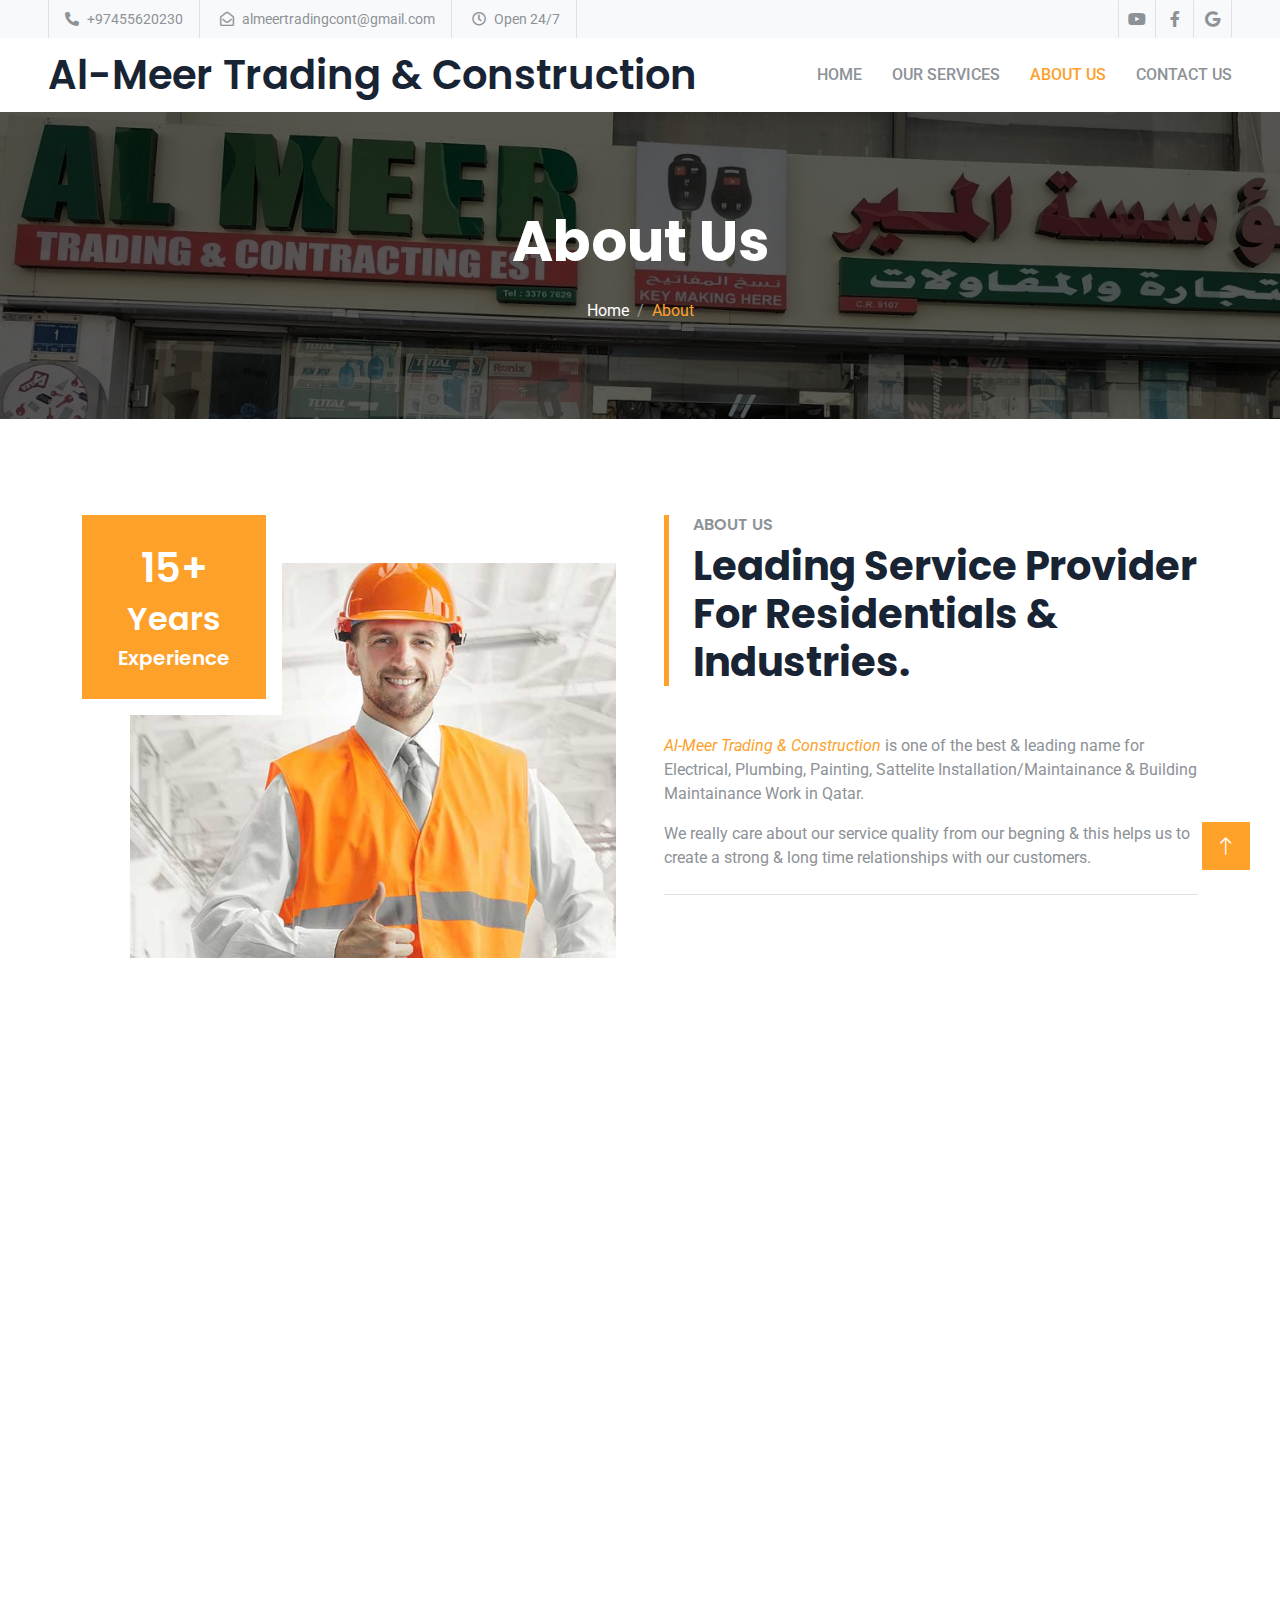
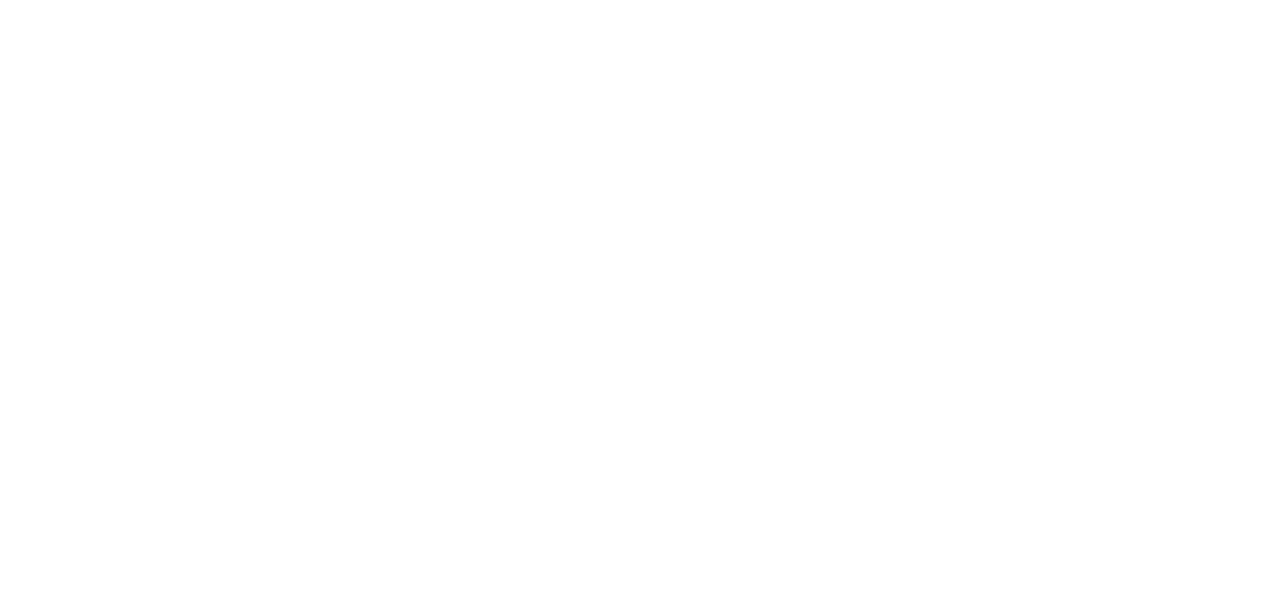
<file: about.html>
<!DOCTYPE html>
<html lang="en">

<head>
    <meta charset="utf-8">
    <title>Electric, Plumbing, Painting, Sattelite & Building Maintenance Service,Qatar | Al-Meer | About Us</title>
    <meta content="width=device-width, initial-scale=1.0" name="viewport">
    <meta  name="keywords" content="satellite internet solutions in Qatar, satellite dish installation in qatar, home service for satellite in qatar, Qatar Living to find labor and moving service providers,dish antenna installation near me in qatar.">
    <meta name="description" content="vodafone qatar home service near me ooredoo orbi satellite, The best satellite service in Qatar for vodafone and orbi. Qatar Satellite Company" />


    <!-- Favicon -->
    <link href="img/favicon.ico" rel="icon">

    <!-- Google Web Fonts -->
    <link rel="preconnect" href="https://fonts.googleapis.com">
    <link rel="preconnect" href="https://fonts.gstatic.com" crossorigin>
    <link href="https://fonts.googleapis.com/css2?family=Roboto:wght@400;500&family=Poppins:wght@600;700&display=swap" rel="stylesheet"> 

    <!-- Icon Font Stylesheet -->
    <link href="https://cdnjs.cloudflare.com/ajax/libs/font-awesome/5.10.0/css/all.min.css" rel="stylesheet">
    <link href="https://cdn.jsdelivr.net/npm/bootstrap-icons@1.4.1/font/bootstrap-icons.css" rel="stylesheet">

    <!-- Libraries Stylesheet -->
    <link href="lib/animate/animate.min.css" rel="stylesheet">
    <link href="lib/owlcarousel/assets/owl.carousel.min.css" rel="stylesheet">

    <!-- Customized Bootstrap Stylesheet -->
    <link href="css/bootstrap.min.css" rel="stylesheet">

    <!-- Template Stylesheet -->
    <link href="css/style.css" rel="stylesheet">
</head>

<body>
    <!-- Spinner Start -->
    <div id="spinner" class="show bg-white position-fixed translate-middle w-100 vh-100 top-50 start-50 d-flex align-items-center justify-content-center">
        <div class="spinner-grow text-primary" role="status"></div>
    </div>
    <!-- Spinner End -->


    <!-- Topbar Start -->
    <div class="container-fluid bg-light p-0">
        <div class="row gx-0 d-none d-lg-flex">
            <div class="col-lg-7 px-5 text-start">
                <div class="h-100 d-inline-flex align-items-center border-start border-end px-3">
                    <small class="fa fa-phone-alt me-2"></small>
                    <small>+97455620230</small>
                </div>
                <div class="h-100 d-inline-flex align-items-center border-end px-3">
                    <small class="far fa-envelope-open me-2"></small>
                    <small>almeertradingcont@gmail.com</small>
                </div>
                <div class="h-100 d-inline-flex align-items-center border-end px-3">
                    <small class="far fa-clock me-2"></small>
                    <small>Open 24/7 </small>
                </div>
            </div>
            <div class="col-lg-5 px-5 text-end">
                <div class="h-100 d-inline-flex align-items-center">
                    <a class="btn btn-square border-end border-start"href="https://www.youtube.com/@al-meertrading"><i class="fab fa-youtube"></i></a>
                    <a class="btn btn-square border-end" href=""><i class="fab fa-facebook-f"></i></i></a>
                    <a class="btn btn-square border-end" target="_blank" href="https://goo.gl/maps/StFHxFNc4XBpoG9H8"><i class="fab fa-google"></i></a>
                </div>
            </div>
        </div>
    </div>
    <!-- Topbar End -->


    <!-- Navbar Start -->
    <nav class="navbar navbar-expand-lg bg-white navbar-light sticky-top px-4 px-lg-5 py-lg-0">
        <a href="index.html" class="navbar-brand d-flex align-items-center">
            <h1 class="m-0"></i>Al-Meer Trading & Construction</h1>
        </a>
        <button type="button" class="navbar-toggler" data-bs-toggle="collapse" data-bs-target="#navbarCollapse">
            <span class="navbar-toggler-icon"></span>
        </button>
        <div class="collapse navbar-collapse" id="navbarCollapse">
            <div class="navbar-nav ms-auto py-3 py-lg-0">
                <a href="index.html" class="nav-item nav-link">Home</a>
                <a href="service.html" class="nav-item nav-link">Our Services</a>
                <a href="about.html" class="nav-item nav-link active">About Us</a>
                <!-- <div class="nav-item dropdown">
                    <a href="#" class="nav-link dropdown-toggle" data-bs-toggle="dropdown">Pages</a>
                    <div class="dropdown-menu bg-light m-0">
                        <a href="feature.html" class="dropdown-item">Features</a>
                        <a href="appointment.html" class="dropdown-item">Appointment</a>
                        <a href="team.html" class="dropdown-item">Our Team</a>
                        <a href="testimonial.html" class="dropdown-item">Testimonial</a>
                        <a href="404.html" class="dropdown-item">404 Page</a>
                    </div>
                </div> -->
                <a href="contact.html" class="nav-item nav-link">Contact Us</a>
            </div>
        </div>
    </nav>
    <!-- Navbar End -->


    <!-- Page Header Start -->
    <div class="container-fluid page-header py-5 mb-5 wow fadeIn" data-wow-delay="0.1s">
        <div class="container text-center py-5">
            <h1 class="display-4 text-white animated slideInDown mb-4">About Us</h1>
            <nav aria-label="breadcrumb animated slideInDown">
                <ol class="breadcrumb justify-content-center mb-0">
                    <li class="breadcrumb-item"><a class="text-white" href="#">Home</a></li>
                    <li class="breadcrumb-item text-primary active" aria-current="page">About</li>
                </ol>
            </nav>
        </div>
    </div>
    <!-- Page Header End -->


    <!-- About Start -->
    <div class="container-xxl py-5">
        <div class="container">
            <div class="row g-5">
                <div class="col-lg-6 wow fadeInUp" data-wow-delay="0.1s">
                    <div class="position-relative overflow-hidden ps-5 pt-5 h-100" style="min-height: 400px;">
                        <img class="position-absolute w-100 h-100" src="img/about.jpg" alt="Qatar popular electrician" style="object-fit: cover;">
                        <div class="position-absolute top-0 start-0 bg-white pe-3 pb-3" style="width: 200px; height: 200px;">
                            <div class="d-flex flex-column justify-content-center text-center bg-primary h-100 p-3">
                                <h1 class="text-white">15+</h1>
                                <h2 class="text-white">Years</h2>
                                <h5 class="text-white mb-0">Experience</h5>
                            </div>
                        </div>
                    </div>
                </div>
                <div class="col-lg-6 wow fadeInUp" data-wow-delay="0.5s">
                    <div class="h-100">
                        <div class="border-start border-5 border-primary ps-4 mb-5">
                            <h6 class="text-body text-uppercase mb-2">About Us</h6>
                            <h1 class="display-6 mb-0">Leading Service Provider For Residentials & Industries.</h1>
                        </div>
                        <p> <a href="/index.html" style="font-style: italic;">Al-Meer Trading & Construction</a> is one of the best & leading name for Electrical, Plumbing, Painting, Sattelite Installation/Maintainance &  Building Maintainance Work in Qatar.</p>
                        <p class="mb-4">We really care about our service quality from our begning & this helps us to create a strong & long time relationships with our customers.</p>
                        <div class="border-top mt-4 pt-4">
                            <div class="row g-4">
                                <div class="col-sm-4 d-flex wow fadeIn" data-wow-delay="0.1s">
                                    <i class="fa fa-check fa-2x text-primary flex-shrink-0 me-3"></i>
                                    <h6 class="mb-0">On-Time at services</h6>
                                </div>
                                <div class="col-sm-4 d-flex wow fadeIn" data-wow-delay="0.3s">
                                    <i class="fa fa-check fa-2x text-primary flex-shrink-0 me-3"></i>
                                    <h6 class="mb-0">Verified professionals</h6>
                                </div>
                                <div class="col-sm-4 d-flex wow fadeIn" data-wow-delay="0.5s">
                                    <i class="fa fa-check fa-2x text-primary flex-shrink-0 me-3"></i>
                                    <h6 class="mb-0">Cost Effective</h6>
                                </div>
                            </div>
                        </div>
                    </div>
                </div>
            </div>
        </div>
    </div>
    <!-- About End -->


    <!-- Team Start -->
    <div class="container-xxl py-5">
        <div class="container">
            <div class="row g-5 align-items-end mb-5">
                <div class="col-lg-6 wow fadeInUp" data-wow-delay="0.1s">
                    <div class="border-start border-5 border-primary ps-4">
                        <h6 class="text-body text-uppercase mb-2">Our Team</h6>
                        <h1 class="display-6 mb-0">Our Expert Worker</h1>
                    </div>
                </div>
                <div class="col-lg-6 wow fadeInUp" data-wow-delay="0.3s">
                    <p class="mb-0">Our technicians are committed to deliver professional, excellence, and flexible services to our clients, so that they can receive unique solutions as per their requirements.</p>
                </div>
            </div>
            <div class="row g-4">
                <div class="col-lg-4 col-md-6 wow fadeInUp" data-wow-delay="0.1s">
                    <div class="team-item position-relative">
                        <img class="img-fluid" src="img/RubleTeam.png" alt="Best Electrician Near me in Doha, Qatar.">
                        <div class="team-text bg-white p-4">
                            <h5 style="color: var(--primary);">Fazle Rabbi</h5>
                            <span>Senior Electrician </span>
                            <p>Doha, Qatar</p>
                        </div>
                    </div>
                </div>
                <div class="col-lg-4 col-md-6 wow fadeInUp" data-wow-delay="0.3s">
                    <div class="team-item position-relative">
                        <img class="img-fluid" src="img/SohanTeam.jpg" alt="Plumber in Doha, Qatar">
                        <div class="team-text bg-white p-4">
                            <h5  style="color: var(--primary);">Sohanur Rahaman</h5>
                            <span>Head Painter</span>
                            <p>Whole Qatar</p>
                        </div>
                    </div>
                </div>
                <div class="col-lg-4 col-md-6 wow fadeInUp" data-wow-delay="0.5s">
                    <div class="team-item position-relative">
                        <img class="img-fluid" src="img/team-3.jpg" alt="Home Painting Service in Doha, Qatar">
                        <div class="team-text bg-white p-4">
                            <h5  style="color: var(--primary);">Mahbubur Rahaman</h5>
                            <span>Painter</span>
                        </div>
                    </div>
                </div>
            </div>
        </div>
    </div>
    <!-- Team End -->


    <!-- Footer Start -->
    <div class="container-fluid bg-dark footer mt-5 pt-5 wow fadeIn" data-wow-delay="0.1s">
        <div class="container py-5">
            <div class="row g-5">
                <div class="col-lg-3 col-md-6">
                    <h1 class="text-white mb-4"></i>Al-Meer Trading</h1>
                    <p>We're one of the pioneer of Plumbing service, Painting service, Electric & Sattelite service provider near you inside whole Qatar with resonable price.</p>
                    <div class="d-flex pt-2">
                        <a class="btn btn-square btn-outline-primary me-1" target="_blank" href="https://www.youtube.com/@al-meertrading"><i class="fab fa-youtube"></i></a>
                        <a class="btn btn-square btn-outline-primary me-1" target="_blank" href=""><i class="fab fa-facebook-f"></i></a>                        
                        <a class="btn btn-square btn-outline-primary me-0" target="_blank" href="https://goo.gl/maps/StFHxFNc4XBpoG9H8"><i class="fab fa-google"></i></a>
                    </div>
                </div>
                <div class="col-lg-3 col-md-6">
                    <h4 class="text-light mb-4">Address</h4>
                    <p><i class="fa fa-map-marker-alt me-3"></i>Building 97, Zone: 25, Street: 850, Al Mansoura St, Doha, Qatar</p>
                    <p><i class="fa fa-phone-alt me-3"></i>+97455620230</p>
                    <p><i class="fa fa-envelope me-3"></i>almeertradingcont@gmail.com</p>
                </div>
                <div class="col-lg-3 col-md-6">
                    <h4 class="text-light mb-4">Quick Links</h4>
                    <a class="btn btn-link" href="/about.html">About Us</a>
                    <a class="btn btn-link" href="/contact.html">Contact Us</a>
                    <a class="btn btn-link" href="/service.html">Our Services</a>
                    <a class="btn btn-link" href="/appointment.html">Support</a>
                </div>
                <div class="col-lg-3 col-md-6">
                    <h4 class="text-light mb-4">Newsletter</h4>
                    <p>Please, Subscribe our Newsletter to get updated about our all services & offer.</p>
                    <div class="position-relative mx-auto" style="max-width: 400px;">
                        <input class="form-control bg-transparent w-100 py-3 ps-4 pe-5" type="text" placeholder="Your email">
                        <button type="button" class="btn btn-primary py-2 position-absolute top-0 end-0 mt-2 me-2">SignUp</button>
                    </div>
                </div>
            </div>
        </div>
        <div class="container-fluid copyright">
            <div class="container">
                <div class="row">
                    <div class="col-md-6 text-center text-md-start mb-3 mb-md-0">
                        &copy; <a href="#">Al-Meer Trading & Construction</a> All Right Reserved.
                    </div>
                    <div class="col-md-6 text-center text-md-end">
                        Designed By <a href="https://rajuahmed.azurewebsites.net">Raju Ahmed</a>
                    </div>
                </div>
            </div>
        </div>
    </div>
    <!-- Footer End -->


    <!-- Back to Top -->
    <a href="#" class="btn btn-lg btn-primary btn-lg-square back-to-top"><i class="bi bi-arrow-up"></i></a>


    <!-- JavaScript Libraries -->
    <script src="https://code.jquery.com/jquery-3.4.1.min.js"></script>
    <script src="https://cdn.jsdelivr.net/npm/bootstrap@5.0.0/dist/js/bootstrap.bundle.min.js"></script>
    <script src="lib/wow/wow.min.js"></script>
    <script src="lib/easing/easing.min.js"></script>
    <script src="lib/waypoints/waypoints.min.js"></script>
    <script src="lib/owlcarousel/owl.carousel.min.js"></script>

    <!-- Template Javascript -->
    <script src="js/main.js"></script>
</body>

</html>
</file>
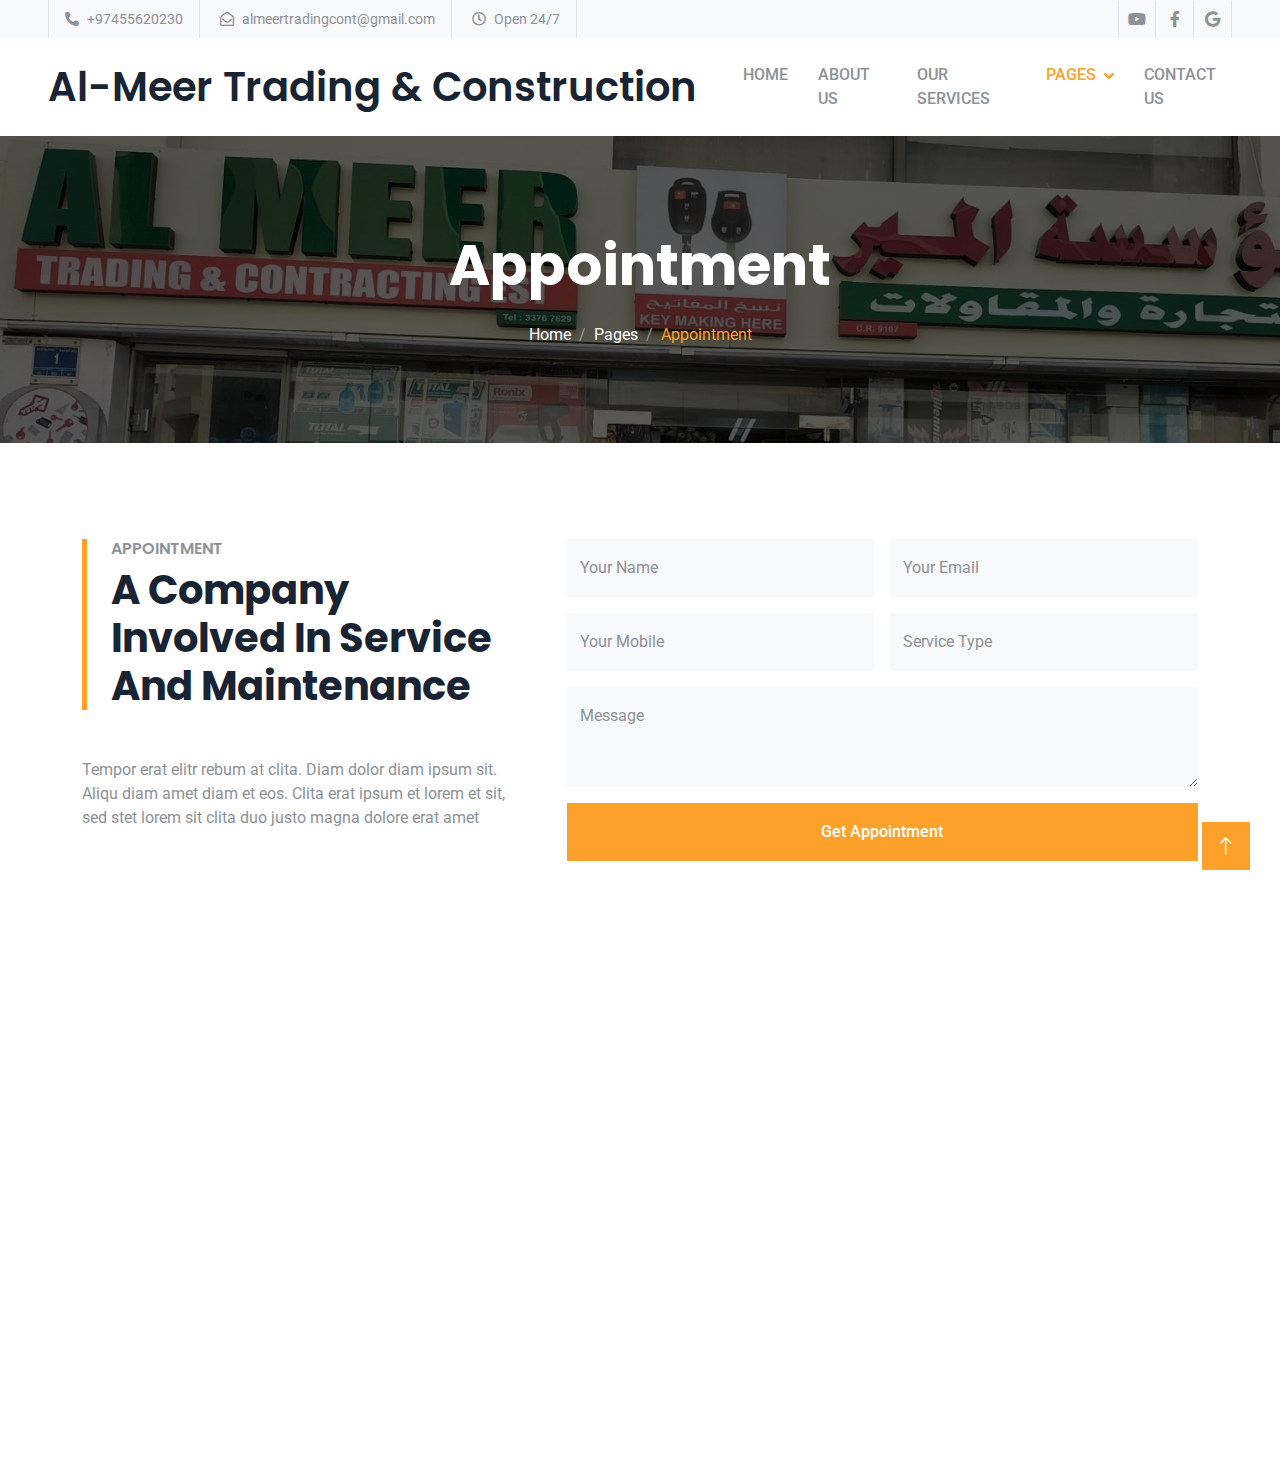
<file: appointment.html>
<!DOCTYPE html>
<html lang="en">

<head>
    <meta charset="utf-8">
    <title>Best Electric, Plumbing, Painting, Sattelite & Building Maintenance Service,Qatar | Al-Meer</title>
    <meta content="width=device-width, initial-scale=1.0" name="viewport">
    <meta  name="keywords" content="satellite internet solutions in Qatar, satellite dish installation in qatar, home service for satellite in qatar, Qatar Living to find labor and moving service providers,dish antenna installation near me in qatar.">
    <meta name="description" content="vodafone qatar home service near me ooredoo orbi satellite, The best satellite service in Qatar for vodafone and orbi. Qatar Satellite Company" />


    <!-- Favicon -->
    <link href="img/favicon.ico" rel="icon">

    <!-- Google Web Fonts -->
    <link rel="preconnect" href="https://fonts.googleapis.com">
    <link rel="preconnect" href="https://fonts.gstatic.com" crossorigin>
    <link href="https://fonts.googleapis.com/css2?family=Roboto:wght@400;500&family=Poppins:wght@600;700&display=swap" rel="stylesheet"> 

    <!-- Icon Font Stylesheet -->
    <link href="https://cdnjs.cloudflare.com/ajax/libs/font-awesome/5.10.0/css/all.min.css" rel="stylesheet">
    <link href="https://cdn.jsdelivr.net/npm/bootstrap-icons@1.4.1/font/bootstrap-icons.css" rel="stylesheet">

    <!-- Libraries Stylesheet -->
    <link href="lib/animate/animate.min.css" rel="stylesheet">
    <link href="lib/owlcarousel/assets/owl.carousel.min.css" rel="stylesheet">

    <!-- Customized Bootstrap Stylesheet -->
    <link href="css/bootstrap.min.css" rel="stylesheet">

    <!-- Template Stylesheet -->
    <link href="css/style.css" rel="stylesheet">
</head>

<body>
    <!-- Spinner Start -->
    <div id="spinner" class="show bg-white position-fixed translate-middle w-100 vh-100 top-50 start-50 d-flex align-items-center justify-content-center">
        <div class="spinner-grow text-primary" role="status"></div>
    </div>
    <!-- Spinner End -->


    <!-- Topbar Start -->
    <div class="container-fluid bg-light p-0">
        <div class="row gx-0 d-none d-lg-flex">
            <div class="col-lg-7 px-5 text-start">
                <div class="h-100 d-inline-flex align-items-center border-start border-end px-3">
                    <small class="fa fa-phone-alt me-2"></small>
                    <small>+97455620230</small>
                </div>
                <div class="h-100 d-inline-flex align-items-center border-end px-3">
                    <small class="far fa-envelope-open me-2"></small>
                    <small>almeertradingcont@gmail.com</small>
                </div>
                <div class="h-100 d-inline-flex align-items-center border-end px-3">
                    <small class="far fa-clock me-2"></small>
                    <small>Open 24/7 </small>
                </div>
            </div>
            <div class="col-lg-5 px-5 text-end">
                <div class="h-100 d-inline-flex align-items-center">
                    <a class="btn btn-square border-end border-start"href="https://www.youtube.com/@al-meertrading"><i class="fab fa-youtube"></i></a>
                    <a class="btn btn-square border-end" href=""><i class="fab fa-facebook-f"></i></i></a>
                    <a class="btn btn-square border-end" target="_blank" href="https://goo.gl/maps/StFHxFNc4XBpoG9H8"><i class="fab fa-google"></i></a>
                </div>
            </div>
        </div>
    </div>
    <!-- Topbar End -->


    <!-- Navbar Start -->
    <nav class="navbar navbar-expand-lg bg-white navbar-light sticky-top px-4 px-lg-5 py-lg-0">
        <a href="index.html" class="navbar-brand d-flex align-items-center">
            <h1 class="m-0"></i>Al-Meer Trading & Construction</h1>
        </a>
        <button type="button" class="navbar-toggler" data-bs-toggle="collapse" data-bs-target="#navbarCollapse">
            <span class="navbar-toggler-icon"></span>
        </button>
        <div class="collapse navbar-collapse" id="navbarCollapse">
            <div class="navbar-nav ms-auto py-3 py-lg-0">
                <a href="index.html" class="nav-item nav-link">Home</a>
                <a href="about.html" class="nav-item nav-link">About Us</a>
                <a href="service.html" class="nav-item nav-link">Our Services</a>
                <div class="nav-item dropdown">
                    <a href="#" class="nav-link dropdown-toggle active" data-bs-toggle="dropdown">Pages</a>
                    <div class="dropdown-menu bg-light m-0">
                        <a href="feature.html" class="dropdown-item">Features</a>
                        <a href="appointment.html" class="dropdown-item active">Appointment</a>
                        <a href="team.html" class="dropdown-item">Our Team</a>
                        <a href="testimonial.html" class="dropdown-item">Testimonial</a>
                        <a href="404.html" class="dropdown-item">404 Page</a>
                    </div>
                </div>
                <a href="contact.html" class="nav-item nav-link">Contact Us</a>
            </div>
        </div>
    </nav>
    <!-- Navbar End -->


    <!-- Page Header Start -->
    <div class="container-fluid page-header py-5 mb-5 wow fadeIn" data-wow-delay="0.1s">
        <div class="container text-center py-5">
            <h1 class="display-4 text-white animated slideInDown mb-4">Appointment</h1>
            <nav aria-label="breadcrumb animated slideInDown">
                <ol class="breadcrumb justify-content-center mb-0">
                    <li class="breadcrumb-item"><a class="text-white" href="#">Home</a></li>
                    <li class="breadcrumb-item"><a class="text-white" href="#">Pages</a></li>
                    <li class="breadcrumb-item text-primary active" aria-current="page">Appointment</li>
                </ol>
            </nav>
        </div>
    </div>
    <!-- Page Header End -->


    <!-- Appointment Start -->
    <div class="container-xxl py-5">
        <div class="container">
            <div class="row g-5">
                <div class="col-lg-5 col-md-6 wow fadeInUp" data-wow-delay="0.1s">
                    <div class="border-start border-5 border-primary ps-4 mb-5">
                        <h6 class="text-body text-uppercase mb-2">Appointment</h6>
                        <h1 class="display-6 mb-0">A Company Involved In Service And Maintenance</h1>
                    </div>
                    <p class="mb-0">Tempor erat elitr rebum at clita. Diam dolor diam ipsum sit. Aliqu diam amet diam et eos. Clita erat ipsum et lorem et sit, sed stet lorem sit clita duo justo magna dolore erat amet</p>
                </div>
                <div class="col-lg-7 col-md-6 wow fadeInUp" data-wow-delay="0.5s">
                    <form>
                        <div class="row g-3">
                            <div class="col-sm-6">
                                <div class="form-floating">
                                    <input type="text" class="form-control bg-light border-0" id="gname" placeholder="Gurdian Name">
                                    <label for="gname">Your Name</label>
                                </div>
                            </div>
                            <div class="col-sm-6">
                                <div class="form-floating">
                                    <input type="email" class="form-control bg-light border-0" id="gmail" placeholder="Gurdian Email">
                                    <label for="gmail">Your Email</label>
                                </div>
                            </div>
                            <div class="col-sm-6">
                                <div class="form-floating">
                                    <input type="text" class="form-control bg-light border-0" id="cname" placeholder="Child Name">
                                    <label for="cname">Your Mobile</label>
                                </div>
                            </div>
                            <div class="col-sm-6">
                                <div class="form-floating">
                                    <input type="text" class="form-control bg-light border-0" id="cage" placeholder="Child Age">
                                    <label for="cage">Service Type</label>
                                </div>
                            </div>
                            <div class="col-12">
                                <div class="form-floating">
                                    <textarea class="form-control bg-light border-0" placeholder="Leave a message here" id="message" style="height: 100px"></textarea>
                                    <label for="message">Message</label>
                                </div>
                            </div>
                            <div class="col-12">
                                <button class="btn btn-primary w-100 py-3" type="submit">Get Appointment</button>
                            </div>
                        </div>
                    </form>
                </div>
            </div>
        </div>
    </div>
    <!-- Appointment End -->


    <!-- Footer Start -->
    <div class="container-fluid bg-dark footer mt-5 pt-5 wow fadeIn" data-wow-delay="0.1s">
        <div class="container py-5">
            <div class="row g-5">
                <div class="col-lg-3 col-md-6">
                    <h1 class="text-white mb-4"></i>Al-Meer Trading</h1>
                    <p>We're one of the pioneer of Plumbing service, Painting service, Electric & Sattelite service provider near you inside whole Qatar with resonable price.</p>
                    <div class="d-flex pt-2">
                        <a class="btn btn-square btn-outline-primary me-1" target="_blank" href="https://www.youtube.com/@al-meertrading"><i class="fab fa-youtube"></i></a>
                        <a class="btn btn-square btn-outline-primary me-1" target="_blank" href=""><i class="fab fa-facebook-f"></i></a>                        
                        <a class="btn btn-square btn-outline-primary me-0" target="_blank" href="https://goo.gl/maps/StFHxFNc4XBpoG9H8"><i class="fab fa-google"></i></a>
                    </div>
                </div>
                <div class="col-lg-3 col-md-6">
                    <h4 class="text-light mb-4">Address</h4>
                    <p><i class="fa fa-map-marker-alt me-3"></i>Building 97, Zone: 25, Street: 850, Al Mansoura St, Doha, Qatar</p>
                    <p><i class="fa fa-phone-alt me-3"></i>+97455620230</p>
                    <p><i class="fa fa-envelope me-3"></i>almeertradingcont@gmail.com</p>
                </div>
                <div class="col-lg-3 col-md-6">
                    <h4 class="text-light mb-4">Quick Links</h4>
                    <a class="btn btn-link" href="/about.html">About Us</a>
                    <a class="btn btn-link" href="/contact.html">Contact Us</a>
                    <a class="btn btn-link" href="/service.html">Our Services</a>
                    <a class="btn btn-link" href="/appointment.html">Support</a>
                </div>
                <div class="col-lg-3 col-md-6">
                    <h4 class="text-light mb-4">Newsletter</h4>
                    <p>Please, Subscribe our Newsletter to get updated about our all services & offer.</p>
                    <div class="position-relative mx-auto" style="max-width: 400px;">
                        <input class="form-control bg-transparent w-100 py-3 ps-4 pe-5" type="text" placeholder="Your email">
                        <button type="button" class="btn btn-primary py-2 position-absolute top-0 end-0 mt-2 me-2">SignUp</button>
                    </div>
                </div>
            </div>
        </div>
        <div class="container-fluid copyright">
            <div class="container">
                <div class="row">
                    <div class="col-md-6 text-center text-md-start mb-3 mb-md-0">
                        &copy; <a href="#">Al-Meer Trading & Construction</a> All Right Reserved.
                    </div>
                    <div class="col-md-6 text-center text-md-end">
                        Designed By <a href="https://rajuahmed.azurewebsites.net">Raju Ahmed</a>
                    </div>
                </div>
            </div>
        </div>
    </div>
    <!-- Footer End -->


    <!-- Back to Top -->
    <a href="#" class="btn btn-lg btn-primary btn-lg-square back-to-top"><i class="bi bi-arrow-up"></i></a>


    <!-- JavaScript Libraries -->
    <script src="https://code.jquery.com/jquery-3.4.1.min.js"></script>
    <script src="https://cdn.jsdelivr.net/npm/bootstrap@5.0.0/dist/js/bootstrap.bundle.min.js"></script>
    <script src="lib/wow/wow.min.js"></script>
    <script src="lib/easing/easing.min.js"></script>
    <script src="lib/waypoints/waypoints.min.js"></script>
    <script src="lib/owlcarousel/owl.carousel.min.js"></script>

    <!-- Template Javascript -->
    <script src="js/main.js"></script>
</body>

</html>
</file>
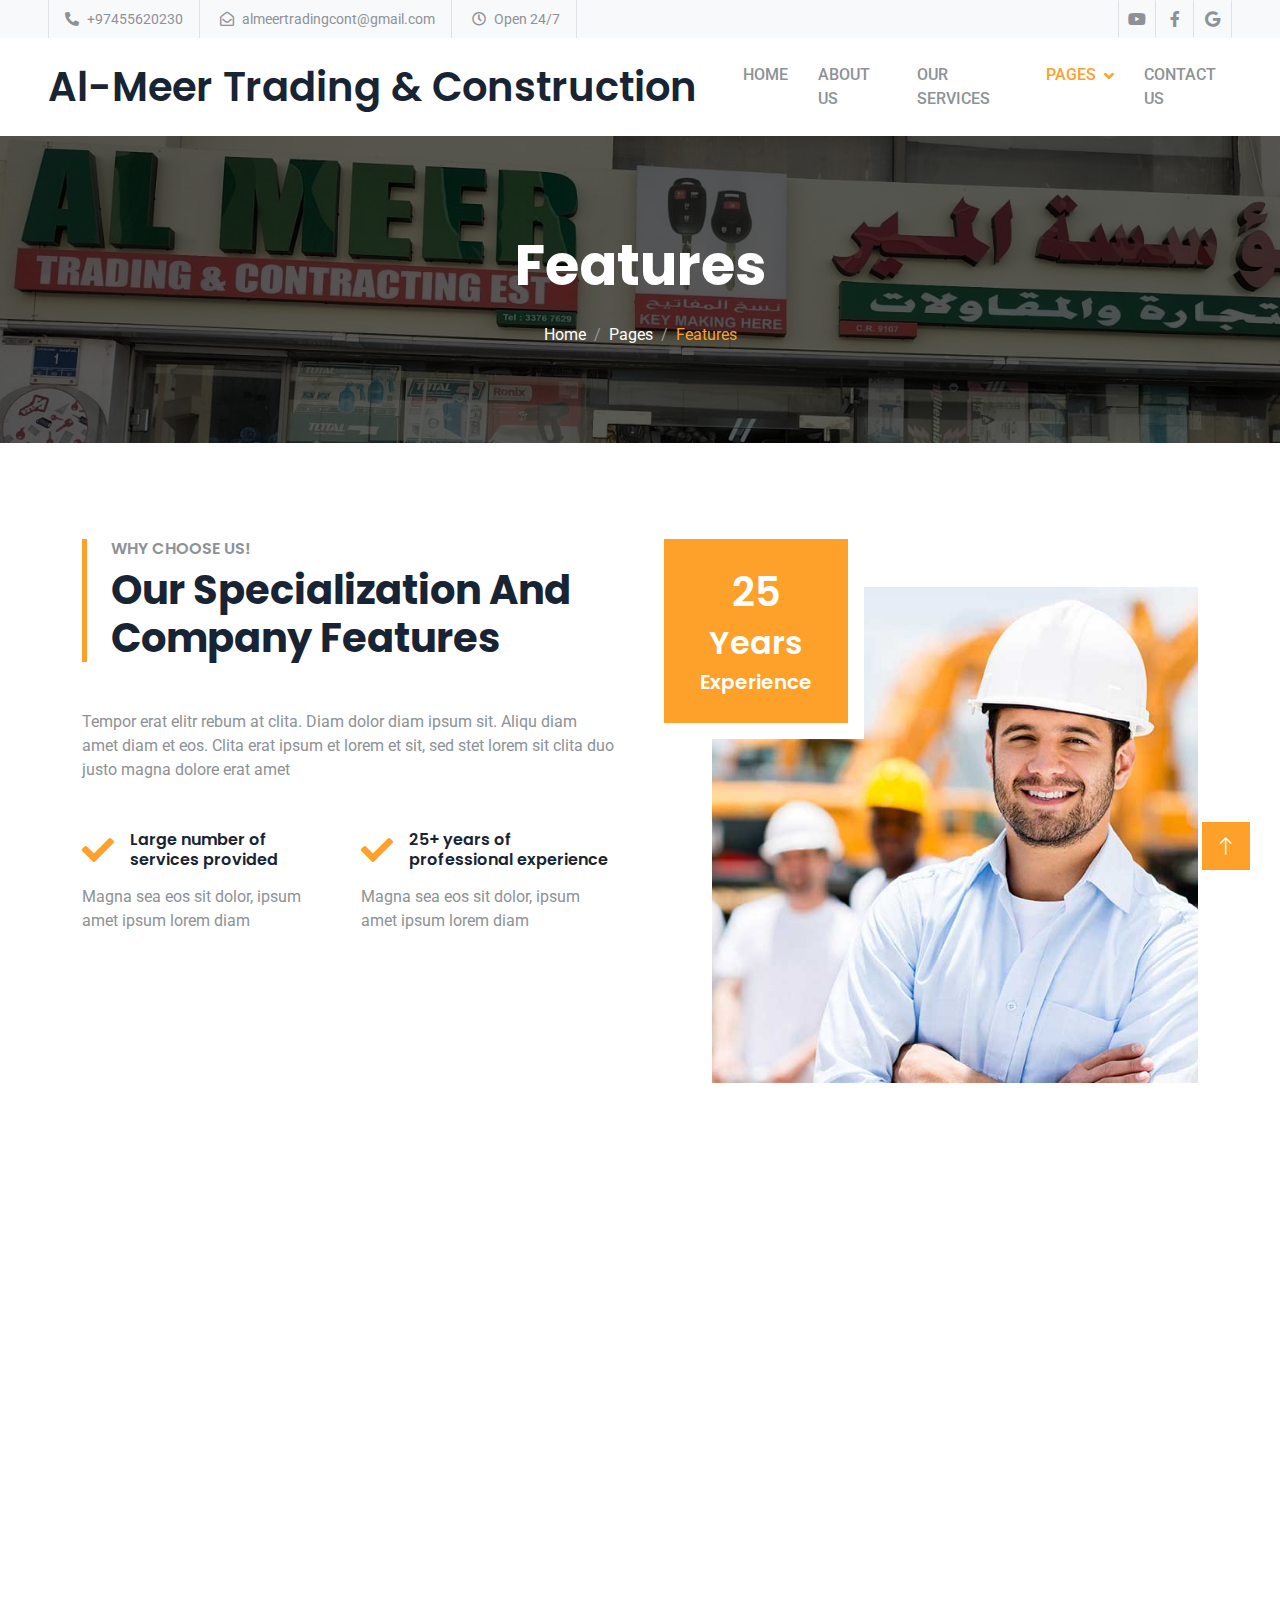
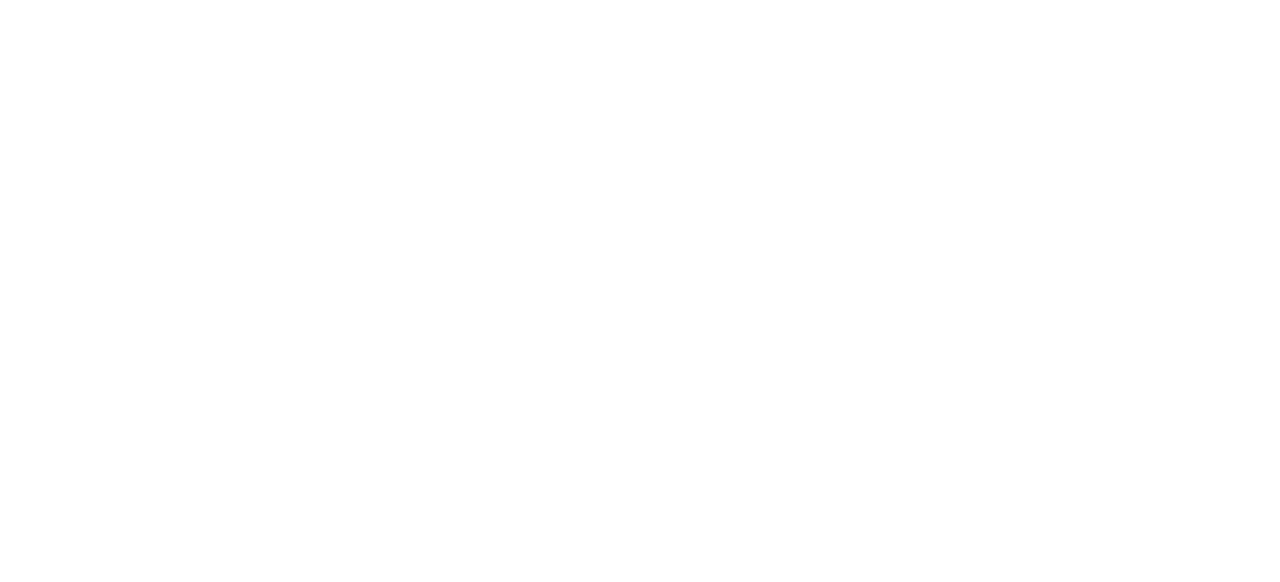
<file: feature.html>
<!DOCTYPE html>
<html lang="en">

<head>
    <meta charset="utf-8">
    <title>Best Electric, Plumbing, Painting, Sattelite & Building Maintenance Service,Qatar | Al-Meer</title>
    <meta content="width=device-width, initial-scale=1.0" name="viewport">
    <meta  name="keywords" content="satellite internet solutions in Qatar, satellite dish installation in qatar, home service for satellite in qatar, Qatar Living to find labor and moving service providers,dish antenna installation near me in qatar.">
    <meta name="description" content="vodafone qatar home service near me ooredoo orbi satellite, The best satellite service in Qatar for vodafone and orbi. Qatar Satellite Company" />


    <!-- Favicon -->
    <link href="img/favicon.ico" rel="icon">

    <!-- Google Web Fonts -->
    <link rel="preconnect" href="https://fonts.googleapis.com">
    <link rel="preconnect" href="https://fonts.gstatic.com" crossorigin>
    <link href="https://fonts.googleapis.com/css2?family=Roboto:wght@400;500&family=Poppins:wght@600;700&display=swap" rel="stylesheet"> 

    <!-- Icon Font Stylesheet -->
    <link href="https://cdnjs.cloudflare.com/ajax/libs/font-awesome/5.10.0/css/all.min.css" rel="stylesheet">
    <link href="https://cdn.jsdelivr.net/npm/bootstrap-icons@1.4.1/font/bootstrap-icons.css" rel="stylesheet">

    <!-- Libraries Stylesheet -->
    <link href="lib/animate/animate.min.css" rel="stylesheet">
    <link href="lib/owlcarousel/assets/owl.carousel.min.css" rel="stylesheet">

    <!-- Customized Bootstrap Stylesheet -->
    <link href="css/bootstrap.min.css" rel="stylesheet">

    <!-- Template Stylesheet -->
    <link href="css/style.css" rel="stylesheet">
</head>

<body>
    <!-- Spinner Start -->
    <div id="spinner" class="show bg-white position-fixed translate-middle w-100 vh-100 top-50 start-50 d-flex align-items-center justify-content-center">
        <div class="spinner-grow text-primary" role="status"></div>
    </div>
    <!-- Spinner End -->


    <!-- Topbar Start -->
    <div class="container-fluid bg-light p-0">
        <div class="row gx-0 d-none d-lg-flex">
            <div class="col-lg-7 px-5 text-start">
                <div class="h-100 d-inline-flex align-items-center border-start border-end px-3">
                    <small class="fa fa-phone-alt me-2"></small>
                    <small>+97455620230</small>
                </div>
                <div class="h-100 d-inline-flex align-items-center border-end px-3">
                    <small class="far fa-envelope-open me-2"></small>
                    <small>almeertradingcont@gmail.com</small>
                </div>
                <div class="h-100 d-inline-flex align-items-center border-end px-3">
                    <small class="far fa-clock me-2"></small>
                    <small>Open 24/7 </small>
                </div>
            </div>
            <div class="col-lg-5 px-5 text-end">
                <div class="h-100 d-inline-flex align-items-center">
                    <a class="btn btn-square border-end border-start"href="https://www.youtube.com/@al-meertrading"><i class="fab fa-youtube"></i></a>
                    <a class="btn btn-square border-end" href=""><i class="fab fa-facebook-f"></i></i></a>
                    <a class="btn btn-square border-end" target="_blank" href="https://goo.gl/maps/StFHxFNc4XBpoG9H8"><i class="fab fa-google"></i></a>
                </div>
            </div>
        </div>
    </div>
    <!-- Topbar End -->


    <!-- Navbar Start -->
    <nav class="navbar navbar-expand-lg bg-white navbar-light sticky-top px-4 px-lg-5 py-lg-0">
        <a href="index.html" class="navbar-brand d-flex align-items-center">
            <h1 class="m-0"></i>Al-Meer Trading & Construction</h1>
        </a>
        <button type="button" class="navbar-toggler" data-bs-toggle="collapse" data-bs-target="#navbarCollapse">
            <span class="navbar-toggler-icon"></span>
        </button>
        <div class="collapse navbar-collapse" id="navbarCollapse">
            <div class="navbar-nav ms-auto py-3 py-lg-0">
                <a href="index.html" class="nav-item nav-link">Home</a>
                <a href="about.html" class="nav-item nav-link">About Us</a>
                <a href="service.html" class="nav-item nav-link">Our Services</a>
                <div class="nav-item dropdown">
                    <a href="#" class="nav-link dropdown-toggle active" data-bs-toggle="dropdown">Pages</a>
                    <div class="dropdown-menu bg-light m-0">
                        <a href="feature.html" class="dropdown-item active">Features</a>
                        <a href="appointment.html" class="dropdown-item">Appointment</a>
                        <a href="team.html" class="dropdown-item">Our Team</a>
                        <a href="testimonial.html" class="dropdown-item">Testimonial</a>
                        <a href="404.html" class="dropdown-item">404 Page</a>
                    </div>
                </div>
                <a href="contact.html" class="nav-item nav-link">Contact Us</a>
            </div>
        </div>
    </nav>
    <!-- Navbar End -->


    <!-- Page Header Start -->
    <div class="container-fluid page-header py-5 mb-5 wow fadeIn" data-wow-delay="0.1s">
        <div class="container text-center py-5">
            <h1 class="display-4 text-white animated slideInDown mb-4">Features</h1>
            <nav aria-label="breadcrumb animated slideInDown">
                <ol class="breadcrumb justify-content-center mb-0">
                    <li class="breadcrumb-item"><a class="text-white" href="#">Home</a></li>
                    <li class="breadcrumb-item"><a class="text-white" href="#">Pages</a></li>
                    <li class="breadcrumb-item text-primary active" aria-current="page">Features</li>
                </ol>
            </nav>
        </div>
    </div>
    <!-- Page Header End -->


    <!-- Features Start -->
    <div class="container-xxl py-5">
        <div class="container">
            <div class="row g-5">
                <div class="col-lg-6 wow fadeInUp" data-wow-delay="0.1s">
                    <div class="border-start border-5 border-primary ps-4 mb-5">
                        <h6 class="text-body text-uppercase mb-2">Why Choose Us!</h6>
                        <h1 class="display-6 mb-0">Our Specialization And Company Features</h1>
                    </div>
                    <p class="mb-5">Tempor erat elitr rebum at clita. Diam dolor diam ipsum sit. Aliqu diam amet diam et eos. Clita erat ipsum et lorem et sit, sed stet lorem sit clita duo justo magna dolore erat amet</p>
                    <div class="row gy-5 gx-4">
                        <div class="col-sm-6 wow fadeIn" data-wow-delay="0.1s">
                            <div class="d-flex align-items-center mb-3">
                                <i class="fa fa-check fa-2x text-primary flex-shrink-0 me-3"></i>
                                <h6 class="mb-0">Large number of services provided</h6>
                            </div>
                            <span>Magna sea eos sit dolor, ipsum amet ipsum lorem diam</span>
                        </div>
                        <div class="col-sm-6 wow fadeIn" data-wow-delay="0.2s">
                            <div class="d-flex align-items-center mb-3">
                                <i class="fa fa-check fa-2x text-primary flex-shrink-0 me-3"></i>
                                <h6 class="mb-0">25+ years of professional experience</h6>
                            </div>
                            <span>Magna sea eos sit dolor, ipsum amet ipsum lorem diam</span>
                        </div>
                        <div class="col-sm-6 wow fadeIn" data-wow-delay="0.3s">
                            <div class="d-flex align-items-center mb-3">
                                <i class="fa fa-check fa-2x text-primary flex-shrink-0 me-3"></i>
                                <h6 class="mb-0">A large number of grateful customers</h6>
                            </div>
                            <span>Magna sea eos sit dolor, ipsum amet ipsum lorem diam</span>
                        </div>
                        <div class="col-sm-6 wow fadeIn" data-wow-delay="0.4s">
                            <div class="d-flex align-items-center mb-3">
                                <i class="fa fa-check fa-2x text-primary flex-shrink-0 me-3"></i>
                                <h6 class="mb-0">Always reliable and affordable prices</h6>
                            </div>
                            <span>Magna sea eos sit dolor, ipsum amet ipsum lorem diam</span>
                        </div>
                    </div>
                </div>
                <div class="col-lg-6 wow fadeInUp" data-wow-delay="0.5s">
                    <div class="position-relative overflow-hidden ps-5 pt-5 h-100" style="min-height: 400px;">
                        <img class="position-absolute w-100 h-100" src="img/feature.jpg" alt="" style="object-fit: cover;">
                        <div class="position-absolute top-0 start-0 bg-white pe-3 pb-3" style="width: 200px; height: 200px;">
                            <div class="d-flex flex-column justify-content-center text-center bg-primary h-100 p-3">
                                <h1 class="text-white">25</h1>
                                <h2 class="text-white">Years</h2>
                                <h5 class="text-white mb-0">Experience</h5>
                            </div>
                        </div>
                    </div>
                </div>
            </div>
        </div>
    </div>
    <!-- Features End -->


    <!-- Testimonial Start -->
    <div class="container-xxl py-5">
        <div class="container">
            <div class="row g-5">
                <div class="col-lg-5 wow fadeInUp" data-wow-delay="0.1s">
                    <div class="border-start border-5 border-primary ps-4 mb-5">
                        <h6 class="text-body text-uppercase mb-2">Testimonial</h6>
                        <h1 class="display-6 mb-0">What Our Happy Clients Say!</h1>
                    </div>
                    <p class="mb-4">Diam dolor diam ipsum sit. Aliqu diam amet diam et eos. Clita erat ipsum et lorem et sit, sed stet lorem sit clita duo justo magna dolore erat amet</p>
                    <div class="row g-4">
                        <div class="col-sm-6">
                            <div class="d-flex align-items-center mb-2">
                                <i class="fa fa-users fa-2x text-primary flex-shrink-0"></i>
                                <h1 class="ms-3 mb-0">123+</h1>
                            </div>
                            <h5 class="mb-0">Happy Clients</h5>
                        </div>
                        <div class="col-sm-6">
                            <div class="d-flex align-items-center mb-2">
                                <i class="fa fa-check fa-2x text-primary flex-shrink-0"></i>
                                <h1 class="ms-3 mb-0">123+</h1>
                            </div>
                            <h5 class="mb-0">Projects Done</h5>
                        </div>
                    </div>
                </div>
                <div class="col-lg-7 wow fadeInUp" data-wow-delay="0.5s">
                    <div class="owl-carousel testimonial-carousel">
                        <div class="testimonial-item">
                            <img class="img-fluid mb-4" src="img/testimonial-1.jpg" alt="">
                            <p class="fs-5">Dolores sed duo clita tempor justo dolor et stet lorem kasd labore dolore lorem ipsum. At lorem lorem magna ut et, nonumy et labore et tempor diam tempor erat.</p>
                            <div class="bg-primary mb-3" style="width: 60px; height: 5px"></div>
                            <h5>Client Name</h5>
                            <span>Profession</span>
                        </div>
                        <div class="testimonial-item">
                            <img class="img-fluid mb-4" src="img/testimonial-2.jpg" alt="">
                            <p class="fs-5">Dolores sed duo clita tempor justo dolor et stet lorem kasd labore dolore lorem ipsum. At lorem lorem magna ut et, nonumy et labore et tempor diam tempor erat.</p>
                            <div class="bg-primary mb-3" style="width: 60px; height: 5px"></div>
                            <h5>Client Name</h5>
                            <span>Profession</span>
                        </div>
                    </div>
                </div>
            </div>
        </div>
    </div>
    <!-- Testimonial End -->


    <!-- Footer Start -->
    <div class="container-fluid bg-dark footer mt-5 pt-5 wow fadeIn" data-wow-delay="0.1s">
        <div class="container py-5">
            <div class="row g-5">
                <div class="col-lg-3 col-md-6">
                    <h1 class="text-white mb-4"></i>Al-Meer Trading</h1>
                    <p>We're one of the pioneer of Plumbing service, Painting service, Electric & Sattelite service provider near you inside whole Qatar with resonable price.</p>
                    <div class="d-flex pt-2">
                        <a class="btn btn-square btn-outline-primary me-1" target="_blank" href="https://www.youtube.com/@al-meertrading"><i class="fab fa-youtube"></i></a>
                        <a class="btn btn-square btn-outline-primary me-1" target="_blank" href=""><i class="fab fa-facebook-f"></i></a>                        
                        <a class="btn btn-square btn-outline-primary me-0" target="_blank" href="https://goo.gl/maps/StFHxFNc4XBpoG9H8"><i class="fab fa-google"></i></a>
                    </div>
                </div>
                <div class="col-lg-3 col-md-6">
                    <h4 class="text-light mb-4">Address</h4>
                    <p><i class="fa fa-map-marker-alt me-3"></i>Building 97, Zone: 25, Street: 850, Al Mansoura St, Doha, Qatar</p>
                    <p><i class="fa fa-phone-alt me-3"></i>+97455620230</p>
                    <p><i class="fa fa-envelope me-3"></i>almeertradingcont@gmail.com</p>
                </div>
                <div class="col-lg-3 col-md-6">
                    <h4 class="text-light mb-4">Quick Links</h4>
                    <a class="btn btn-link" href="/about.html">About Us</a>
                    <a class="btn btn-link" href="/contact.html">Contact Us</a>
                    <a class="btn btn-link" href="/service.html">Our Services</a>
                    <a class="btn btn-link" href="/appointment.html">Support</a>
                </div>
                <div class="col-lg-3 col-md-6">
                    <h4 class="text-light mb-4">Newsletter</h4>
                    <p>Please, Subscribe our Newsletter to get updated about our all services & offer.</p>
                    <div class="position-relative mx-auto" style="max-width: 400px;">
                        <input class="form-control bg-transparent w-100 py-3 ps-4 pe-5" type="text" placeholder="Your email">
                        <button type="button" class="btn btn-primary py-2 position-absolute top-0 end-0 mt-2 me-2">SignUp</button>
                    </div>
                </div>
            </div>
        </div>
        <div class="container-fluid copyright">
            <div class="container">
                <div class="row">
                    <div class="col-md-6 text-center text-md-start mb-3 mb-md-0">
                        &copy; <a href="#">Al-Meer Trading & Construction</a> All Right Reserved.
                    </div>
                    <div class="col-md-6 text-center text-md-end">
                        Designed By <a href="https://rajuahmed.azurewebsites.net">Raju Ahmed</a>
                    </div>
                </div>
            </div>
        </div>
    </div>
    <!-- Footer End -->


    <!-- Back to Top -->
    <a href="#" class="btn btn-lg btn-primary btn-lg-square back-to-top"><i class="bi bi-arrow-up"></i></a>


    <!-- JavaScript Libraries -->
    <script src="https://code.jquery.com/jquery-3.4.1.min.js"></script>
    <script src="https://cdn.jsdelivr.net/npm/bootstrap@5.0.0/dist/js/bootstrap.bundle.min.js"></script>
    <script src="lib/wow/wow.min.js"></script>
    <script src="lib/easing/easing.min.js"></script>
    <script src="lib/waypoints/waypoints.min.js"></script>
    <script src="lib/owlcarousel/owl.carousel.min.js"></script>

    <!-- Template Javascript -->
    <script src="js/main.js"></script>
</body>

</html>
</file>
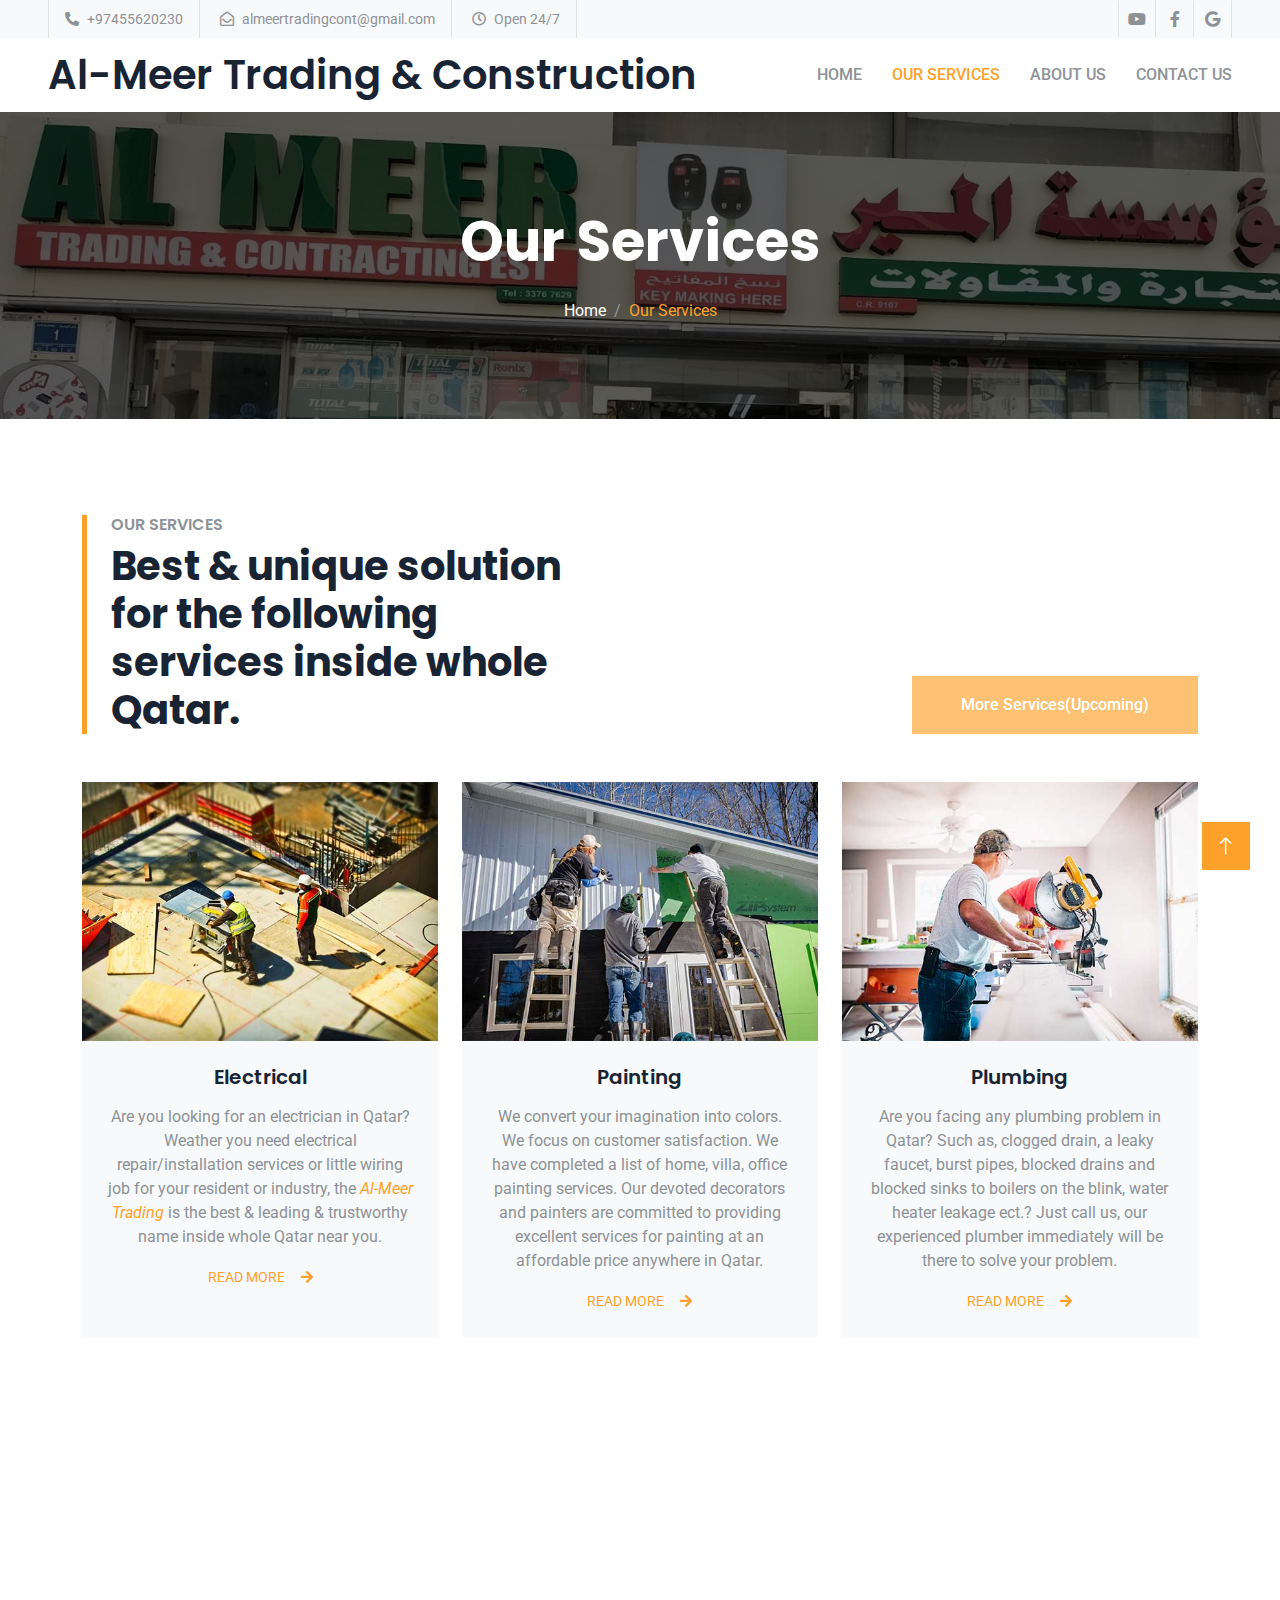
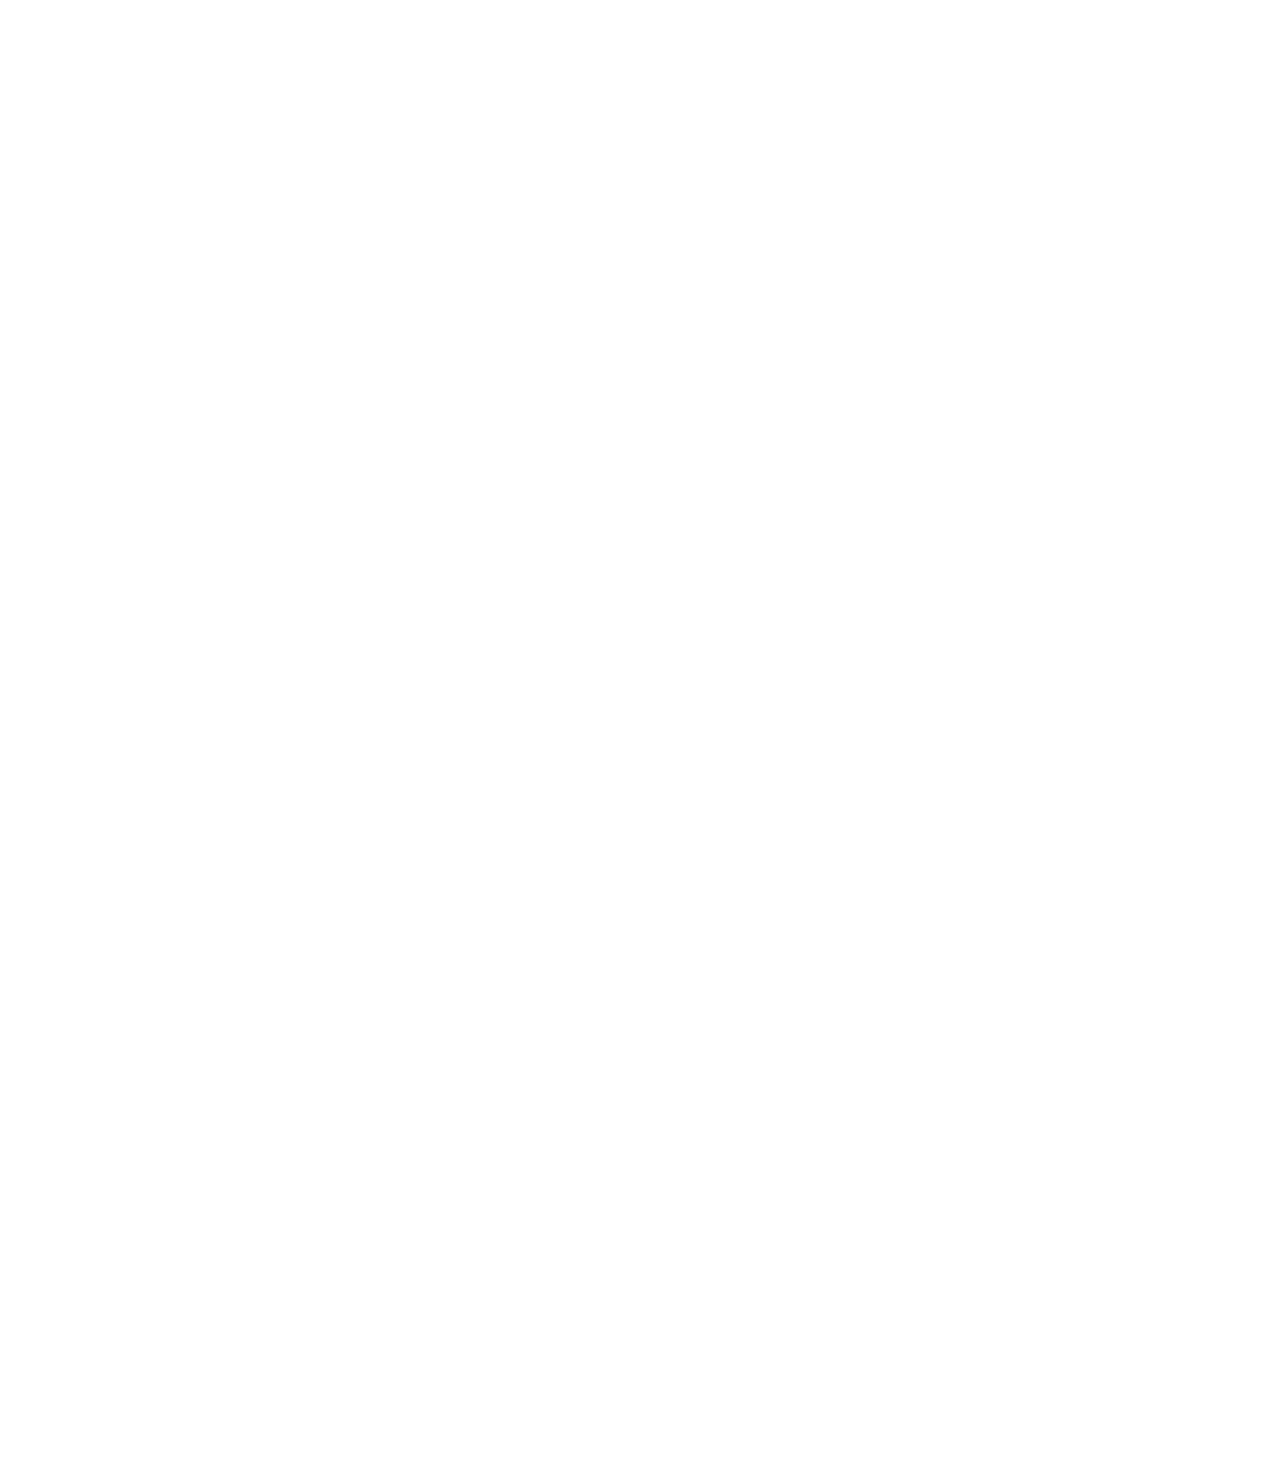
<file: service.html>
<!DOCTYPE html>
<html lang="en">

<head>
    <meta charset="utf-8">
    <title>All types of Handyman Service in Doha, Qatar.  Al-Meer | Service</title>
    <meta content="width=device-width, initial-scale=1.0" name="viewport">
    <meta  name="keywords" content="satellite internet solutions in Qatar, satellite dish installation in qatar, home service for satellite in qatar, Qatar Living to find labor and moving service providers,dish antenna installation near me in qatar.">
    <meta name="description" content="vodafone qatar home service near me ooredoo orbi satellite, The best satellite service in Qatar for vodafone and orbi. Qatar Satellite Company" />


    <!-- Favicon -->
    <link href="img/favicon.ico" rel="icon">

    <!-- Google Web Fonts -->
    <link rel="preconnect" href="https://fonts.googleapis.com">
    <link rel="preconnect" href="https://fonts.gstatic.com" crossorigin>
    <link href="https://fonts.googleapis.com/css2?family=Roboto:wght@400;500&family=Poppins:wght@600;700&display=swap" rel="stylesheet"> 

    <!-- Icon Font Stylesheet -->
    <link href="https://cdnjs.cloudflare.com/ajax/libs/font-awesome/5.10.0/css/all.min.css" rel="stylesheet">
    <link href="https://cdn.jsdelivr.net/npm/bootstrap-icons@1.4.1/font/bootstrap-icons.css" rel="stylesheet">

    <!-- Libraries Stylesheet -->
    <link href="lib/animate/animate.min.css" rel="stylesheet">
    <link href="lib/owlcarousel/assets/owl.carousel.min.css" rel="stylesheet">

    <!-- Customized Bootstrap Stylesheet -->
    <link href="css/bootstrap.min.css" rel="stylesheet">

    <!-- Template Stylesheet -->
    <link href="css/style.css" rel="stylesheet">
</head>

<body>
    <!-- Spinner Start -->
    <div id="spinner" class="show bg-white position-fixed translate-middle w-100 vh-100 top-50 start-50 d-flex align-items-center justify-content-center">
        <div class="spinner-grow text-primary" role="status"></div>
    </div>
    <!-- Spinner End -->


    <!-- Topbar Start -->
    <div class="container-fluid bg-light p-0">
        <div class="row gx-0 d-none d-lg-flex">
            <div class="col-lg-7 px-5 text-start">
                <div class="h-100 d-inline-flex align-items-center border-start border-end px-3">
                    <small class="fa fa-phone-alt me-2"></small>
                    <small>+97455620230</small>
                </div>
                <div class="h-100 d-inline-flex align-items-center border-end px-3">
                    <small class="far fa-envelope-open me-2"></small>
                    <small>almeertradingcont@gmail.com</small>
                </div>
                <div class="h-100 d-inline-flex align-items-center border-end px-3">
                    <small class="far fa-clock me-2"></small>
                    <small>Open 24/7 </small>
                </div>
            </div>
            <div class="col-lg-5 px-5 text-end">
                <div class="h-100 d-inline-flex align-items-center">
                    <a class="btn btn-square border-end border-start"href="https://www.youtube.com/@al-meertrading"><i class="fab fa-youtube"></i></a>
                    <a class="btn btn-square border-end" href=""><i class="fab fa-facebook-f"></i></i></a>
                    <a class="btn btn-square border-end" target="_blank" href="https://goo.gl/maps/StFHxFNc4XBpoG9H8"><i class="fab fa-google"></i></a>
                </div>
            </div>
        </div>
    </div>
    <!-- Topbar End -->


    <!-- Navbar Start -->
    <nav class="navbar navbar-expand-lg bg-white navbar-light sticky-top px-4 px-lg-5 py-lg-0">
        <a href="index.html" class="navbar-brand d-flex align-items-center">
            <h1 class="m-0"></i>Al-Meer Trading & Construction</h1>
        </a>
        <button type="button" class="navbar-toggler" data-bs-toggle="collapse" data-bs-target="#navbarCollapse">
            <span class="navbar-toggler-icon"></span>
        </button>
        <div class="collapse navbar-collapse" id="navbarCollapse">
            <div class="navbar-nav ms-auto py-3 py-lg-0">
                <a href="index.html" class="nav-item nav-link">Home</a>
                <a href="service.html" class="nav-item nav-link active">Our Services</a>
                <a href="about.html" class="nav-item nav-link">About Us</a>
                <!-- <div class="nav-item dropdown">
                    <a href="#" class="nav-link dropdown-toggle" data-bs-toggle="dropdown">Pages</a>
                    <div class="dropdown-menu bg-light m-0">
                        <a href="feature.html" class="dropdown-item">Features</a>
                        <a href="appointment.html" class="dropdown-item">Appointment</a>
                        <a href="team.html" class="dropdown-item">Our Team</a>
                        <a href="testimonial.html" class="dropdown-item">Testimonial</a>
                        <a href="404.html" class="dropdown-item">404 Page</a>
                    </div>
                </div> -->
                <a href="contact.html" class="nav-item nav-link">Contact Us</a>
            </div>
        </div>
    </nav>
    <!-- Navbar End -->


    <!-- Page Header Start -->
    <div class="container-fluid page-header py-5 mb-5 wow fadeIn" data-wow-delay="0.1s">
        <div class="container text-center py-5">
            <h1 class="display-4 text-white animated slideInDown mb-4">Our Services</h1>
            <nav aria-label="breadcrumb animated slideInDown">
                <ol class="breadcrumb justify-content-center mb-0">
                    <li class="breadcrumb-item"><a class="text-white" href="index.html">Home</a></li>
                    <li class="breadcrumb-item text-primary active" aria-current="page">Our Services</li>
                </ol>
            </nav>
        </div>
    </div>
    <!-- Page Header End -->


    <!-- Service Start -->
    <div class="container-xxl py-5">
        <div class="container">
            <div class="row g-5 align-items-end mb-5">
                <div class="col-lg-6 wow fadeInUp" data-wow-delay="0.1s">
                    <div class="border-start border-5 border-primary ps-4">
                        <h6 class="text-body text-uppercase mb-2">Our Services</h6>
                        <h1 class="display-6 mb-0">Best & unique solution for the following services inside whole Qatar.</h1>
                    </div>
                </div>
                <div class="col-lg-6 text-lg-end wow fadeInUp" data-wow-delay="0.3s">
                    <button class="btn btn-primary py-3 px-5" disabled>More Services(Upcoming)</button>
                </div>
            </div>
            <div class="row g-4 justify-content-center">
                <div class="col-lg-4 col-md-6 wow fadeInUp" data-wow-delay="0.1s">
                    <div class="service-item bg-light overflow-hidden h-100">
                        <img class="img-fluid" src="img/service-1.jpg" alt="">
                        <div class="service-text position-relative text-center h-100 p-4">
                            <h5 class="mb-3">Electrical</h5>
                            <p>Are you looking for an electrician in Qatar? Weather you need electrical repair/installation services or little wiring job for your resident or industry, the <a href="/index.html" style="font-style: italic;">Al-Meer Trading</a> is the best & leading & trustworthy name inside whole Qatar near you. </p>
                            <a class="small" href="">READ MORE<i class="fa fa-arrow-right ms-3"></i></a>
                        </div>
                    </div>
                </div>
                <div class="col-lg-4 col-md-6 wow fadeInUp" data-wow-delay="0.3s">
                    <div class="service-item bg-light overflow-hidden h-100">
                        <img class="img-fluid" src="img/service-2.jpg" alt="">
                        <div class="service-text position-relative text-center h-100 p-4">
                            <h5 class="mb-3">Painting</h5>
                            <p>We convert your imagination into colors. We focus on customer satisfaction. We have completed a list of home, villa, office painting services. Our devoted decorators and painters are committed to providing excellent services for painting at an affordable price anywhere in Qatar.</p>
                            <a class="small" href="">READ MORE<i class="fa fa-arrow-right ms-3"></i></a>
                        </div>
                    </div>
                </div>
                <div class="col-lg-4 col-md-6 wow fadeInUp" data-wow-delay="0.5s">
                    <div class="service-item bg-light overflow-hidden h-100">
                        <img class="img-fluid" src="img/service-3.jpg" alt="">
                        <div class="service-text position-relative text-center h-100 p-4">
                            <h5 class="mb-3">Plumbing</h5>
                            <p>Are you facing any plumbing problem in Qatar? Such as, clogged drain, a leaky faucet, burst pipes, blocked drains and blocked sinks to boilers on the blink, water heater leakage ect.? Just call us, our experienced plumber immediately will be there to solve your problem.</p>
                            <a class="small" href="">READ MORE<i class="fa fa-arrow-right ms-3"></i></a>
                        </div>
                    </div>
                </div>
                <div class="col-lg-2 col-md-6" ></div>
                <div class="col-lg-4 col-md-6 wow fadeInUp" data-wow-delay="0.1s">
                    <div class="service-item bg-light overflow-hidden h-100">
                        <img class="img-fluid" src="img/service-4.jpg" alt="">
                        <div class="service-text position-relative text-center h-100 p-4">
                            <h5 class="mb-3">Building Maintenance</h5>
                            <p>Every owner wants to keep his property in top condition with the highest priority. Accroding to Qatar's climate, buildings are exposed to extreme temperatures, humidity, and sandstorms, which can take a toll on their structural integrity. Without regular maintenance, buildings can destory quickly. For any kind of buildings maintenance services in Qatar like Cleaning and janitorial services, HVAC system maintenance, Pest control, Roofing and waterproofing etc call us.</p>
                            <a class="small" href="">READ MORE<i class="fa fa-arrow-right ms-3"></i></a>
                        </div>
                    </div>
                </div>
                <div class="col-lg-4 col-md-6 wow fadeInUp" data-wow-delay="0.3s">
                    <div class="service-item bg-light overflow-hidden h-100">
                        <img class="img-fluid" src="img/service-5.jpg" alt="">
                        <div class="service-text position-relative text-center h-100 p-4">
                            <h5 class="mb-3">Satellite Maintenance</h5>
                            <p>If you're looking for reliable satellite maintenance services in Qatar, <a href="/index.html" style="font-style: italic;">Al-Meer Trading</a> is the best choice. With years of experience in the industry, we offer a wide range of services like atellite testing, tracking, and antenna maintenance, power system maintenance, thermal control, data processing and analysis, and system upgrades and repairs etc. to ensure that your satellite system is functioning properly.</p>
                            <a class="small" href="">READ MORE<i class="fa fa-arrow-right ms-3"></i></a>
                        </div>
                    </div>
                </div>
                <div class="col-lg-2 col-md-6" >
                    <!-- <div class="service-item bg-light overflow-hidden h-100">
                        <img class="img-fluid" src="img/service-6.jpg" alt="">
                        <div class="service-text position-relative text-center h-100 p-4">
                            <h5 class="mb-3">Interior Design</h5>
                            <p>Tempor erat elitr rebum at clita dolor diam ipsum sit diam amet diam et eos</p>
                            <a class="small" href="">READ MORE<i class="fa fa-arrow-right ms-3"></i></a>
                        </div>
                    </div> -->
                </div>
            </div>
        </div>
    </div>
    <!-- Service End -->


    <!-- Appointment Start -->
    <div class="container-xxl py-5">
        <div class="container">
            <div class="row g-5">
                <div class="col-lg-5 col-md-6 wow fadeInUp" data-wow-delay="0.1s">
                    <div class="border-start border-5 border-primary ps-4 mb-5">
                        <h6 class="text-body text-uppercase mb-2">Appointment</h6>
                        <h1 class="display-6 mb-0">Fill & submit the form for booking an appointment.</h1>
                    </div>
                    <p class="mb-0">Our team is ready to provide you with excellent service and ensure your satisfaction anywhere inside Qatar.</p>
                </div>
                <div class="col-lg-7 col-md-6 wow fadeInUp" data-wow-delay="0.5s">
                    <form>
                        <div class="row g-3">
                            <div class="col-sm-6">
                                <div class="form-floating">
                                    <input type="text" class="form-control bg-light border-0" id="gname" placeholder="Gurdian Name">
                                    <label for="gname">Your Name</label>
                                </div>
                            </div>
                            <div class="col-sm-6">
                                <div class="form-floating">
                                    <input type="email" class="form-control bg-light border-0" id="gmail" placeholder="Gurdian Email">
                                    <label for="gmail">Your Email</label>
                                </div>
                            </div>
                            <div class="col-sm-6">
                                <div class="form-floating">
                                    <input type="text" class="form-control bg-light border-0" id="cname" placeholder="Child Name">
                                    <label for="cname">Your Mobile</label>
                                </div>
                            </div>
                            <div class="col-sm-6">
                                <div class="form-floating">
                                    <input type="text" class="form-control bg-light border-0" id="cage" placeholder="Child Age">
                                    <label for="cage">Service Type</label>
                                </div>
                            </div>
                            <div class="col-12">
                                <div class="form-floating">
                                    <textarea class="form-control bg-light border-0" placeholder="Leave a message here" id="message" style="height: 100px"></textarea>
                                    <label for="message">Message</label>
                                </div>
                            </div>
                            <div class="col-12">
                                <button class="btn btn-primary w-100 py-3" type="submit">Get Appointment</button>
                            </div>
                        </div>
                    </form>
                </div>
            </div>
        </div>
    </div>
    <!-- Appointment End -->


    <!-- Footer Start -->
    <div class="container-fluid bg-dark footer mt-5 pt-5 wow fadeIn" data-wow-delay="0.1s">
        <div class="container py-5">
            <div class="row g-5">
                <div class="col-lg-3 col-md-6">
                    <h1 class="text-white mb-4"></i>Al-Meer Trading</h1>
                    <p>We're one of the pioneer of Plumbing service, Painting service, Electric & Sattelite service provider near you inside whole Qatar with resonable price.</p>
                    <div class="d-flex pt-2">
                        <a class="btn btn-square btn-outline-primary me-1" target="_blank" href="https://www.youtube.com/@al-meertrading"><i class="fab fa-youtube"></i></a>
                        <a class="btn btn-square btn-outline-primary me-1" target="_blank" href=""><i class="fab fa-facebook-f"></i></a>                        
                        <a class="btn btn-square btn-outline-primary me-0" target="_blank" href="https://goo.gl/maps/StFHxFNc4XBpoG9H8"><i class="fab fa-google"></i></a>
                    </div>
                </div>
                <div class="col-lg-3 col-md-6">
                    <h4 class="text-light mb-4">Address</h4>
                    <p><i class="fa fa-map-marker-alt me-3"></i>Building 97, Zone: 25, Street: 850, Al Mansoura St, Doha, Qatar</p>
                    <p><i class="fa fa-phone-alt me-3"></i>+97455620230</p>
                    <p><i class="fa fa-envelope me-3"></i>almeertradingcont@gmail.com</p>
                </div>
                <div class="col-lg-3 col-md-6">
                    <h4 class="text-light mb-4">Quick Links</h4>
                    <a class="btn btn-link" href="/about.html">About Us</a>
                    <a class="btn btn-link" href="/contact.html">Contact Us</a>
                    <a class="btn btn-link" href="/service.html">Our Services</a>
                    <a class="btn btn-link" href="/appointment.html">Support</a>
                </div>
                <div class="col-lg-3 col-md-6">
                    <h4 class="text-light mb-4">Newsletter</h4>
                    <p>Please, Subscribe our Newsletter to get updated about our all services & offer.</p>
                    <div class="position-relative mx-auto" style="max-width: 400px;">
                        <input class="form-control bg-transparent w-100 py-3 ps-4 pe-5" type="text" placeholder="Your email">
                        <button type="button" class="btn btn-primary py-2 position-absolute top-0 end-0 mt-2 me-2">SignUp</button>
                    </div>
                </div>
            </div>
        </div>
        <div class="container-fluid copyright">
            <div class="container">
                <div class="row">
                    <div class="col-md-6 text-center text-md-start mb-3 mb-md-0">
                        &copy; <a href="#">Al-Meer Trading & Construction</a> All Right Reserved.
                    </div>
                    <div class="col-md-6 text-center text-md-end">
                        Designed By <a href="https://rajuahmed.azurewebsites.net">Raju Ahmed</a>
                    </div>
                </div>
            </div>
        </div>
    </div>
    <!-- Footer End -->


    <!-- Back to Top -->
    <a href="#" class="btn btn-lg btn-primary btn-lg-square back-to-top"><i class="bi bi-arrow-up"></i></a>


    <!-- JavaScript Libraries -->
    <script src="https://code.jquery.com/jquery-3.4.1.min.js"></script>
    <script src="https://cdn.jsdelivr.net/npm/bootstrap@5.0.0/dist/js/bootstrap.bundle.min.js"></script>
    <script src="lib/wow/wow.min.js"></script>
    <script src="lib/easing/easing.min.js"></script>
    <script src="lib/waypoints/waypoints.min.js"></script>
    <script src="lib/owlcarousel/owl.carousel.min.js"></script>

    <!-- Template Javascript -->
    <script src="js/main.js"></script>
</body>

</html>
</file>
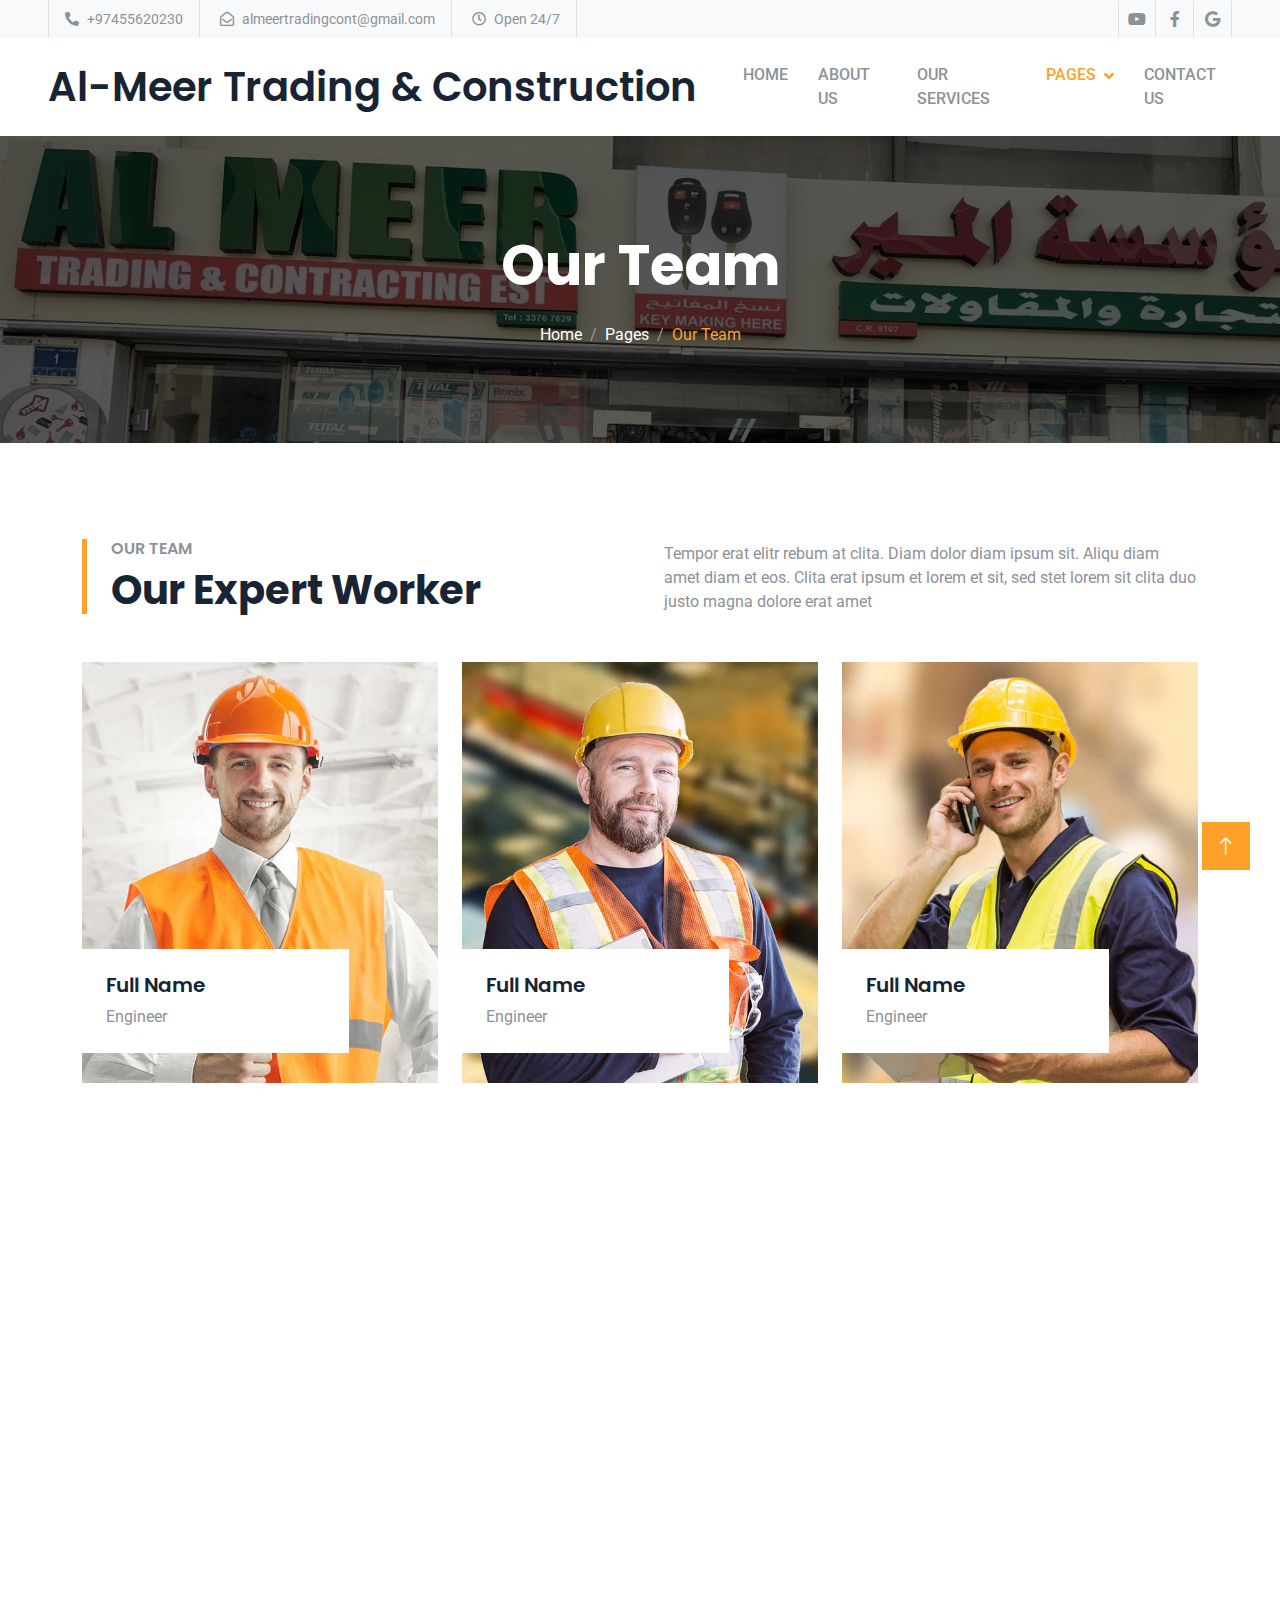
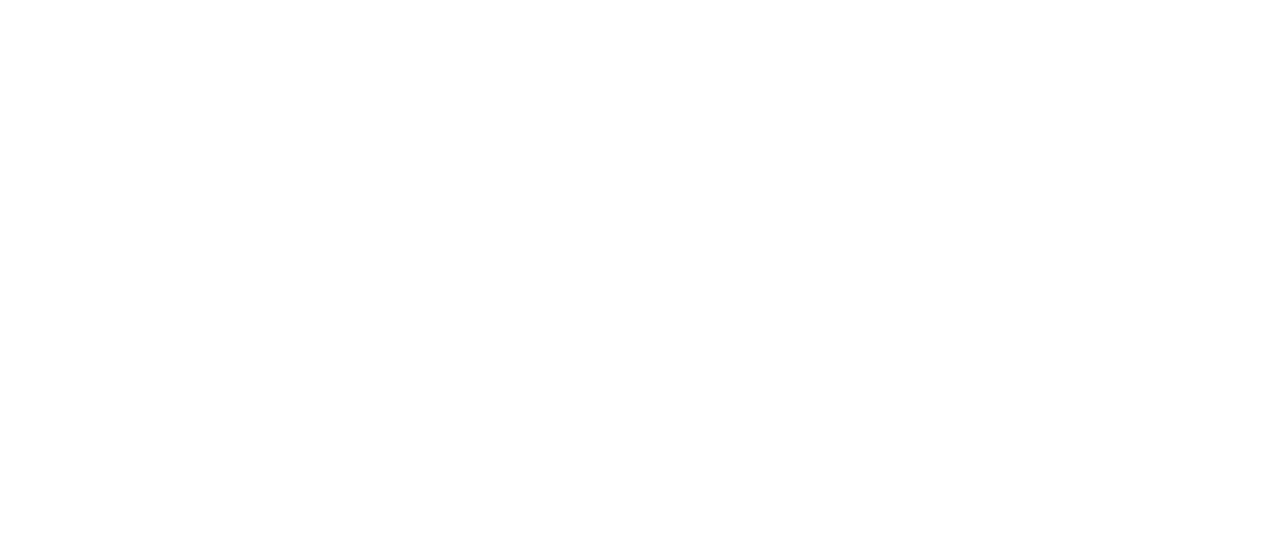
<file: team.html>
<!DOCTYPE html>
<html lang="en">

<head>
    <meta charset="utf-8">
    <title>Best Electric, Plumbing, Painting, Sattelite & Building Maintenance Service,Qatar | Al-Meer</title>
    <meta content="width=device-width, initial-scale=1.0" name="viewport">
    <meta  name="keywords" content="satellite internet solutions in Qatar, satellite dish installation in qatar, home service for satellite in qatar, Qatar Living to find labor and moving service providers,dish antenna installation near me in qatar.">
    <meta name="description" content="vodafone qatar home service near me ooredoo orbi satellite, The best satellite service in Qatar for vodafone and orbi. Qatar Satellite Company" />


    <!-- Favicon -->
    <link href="img/favicon.ico" rel="icon">

    <!-- Google Web Fonts -->
    <link rel="preconnect" href="https://fonts.googleapis.com">
    <link rel="preconnect" href="https://fonts.gstatic.com" crossorigin>
    <link href="https://fonts.googleapis.com/css2?family=Roboto:wght@400;500&family=Poppins:wght@600;700&display=swap" rel="stylesheet"> 

    <!-- Icon Font Stylesheet -->
    <link href="https://cdnjs.cloudflare.com/ajax/libs/font-awesome/5.10.0/css/all.min.css" rel="stylesheet">
    <link href="https://cdn.jsdelivr.net/npm/bootstrap-icons@1.4.1/font/bootstrap-icons.css" rel="stylesheet">

    <!-- Libraries Stylesheet -->
    <link href="lib/animate/animate.min.css" rel="stylesheet">
    <link href="lib/owlcarousel/assets/owl.carousel.min.css" rel="stylesheet">

    <!-- Customized Bootstrap Stylesheet -->
    <link href="css/bootstrap.min.css" rel="stylesheet">

    <!-- Template Stylesheet -->
    <link href="css/style.css" rel="stylesheet">
</head>

<body>
    <!-- Spinner Start -->
    <div id="spinner" class="show bg-white position-fixed translate-middle w-100 vh-100 top-50 start-50 d-flex align-items-center justify-content-center">
        <div class="spinner-grow text-primary" role="status"></div>
    </div>
    <!-- Spinner End -->


    <!-- Topbar Start -->
    <div class="container-fluid bg-light p-0">
        <div class="row gx-0 d-none d-lg-flex">
            <div class="col-lg-7 px-5 text-start">
                <div class="h-100 d-inline-flex align-items-center border-start border-end px-3">
                    <small class="fa fa-phone-alt me-2"></small>
                    <small>+97455620230</small>
                </div>
                <div class="h-100 d-inline-flex align-items-center border-end px-3">
                    <small class="far fa-envelope-open me-2"></small>
                    <small>almeertradingcont@gmail.com</small>
                </div>
                <div class="h-100 d-inline-flex align-items-center border-end px-3">
                    <small class="far fa-clock me-2"></small>
                    <small>Open 24/7 </small>
                </div>
            </div>
            <div class="col-lg-5 px-5 text-end">
                <div class="h-100 d-inline-flex align-items-center">
                    <a class="btn btn-square border-end border-start"href="https://www.youtube.com/@al-meertrading"><i class="fab fa-youtube"></i></a>
                    <a class="btn btn-square border-end" href=""><i class="fab fa-facebook-f"></i></i></a>
                    <a class="btn btn-square border-end" target="_blank" href="https://goo.gl/maps/StFHxFNc4XBpoG9H8"><i class="fab fa-google"></i></a>
                </div>
            </div>
        </div>
    </div>
    <!-- Topbar End -->


    <!-- Navbar Start -->
    <nav class="navbar navbar-expand-lg bg-white navbar-light sticky-top px-4 px-lg-5 py-lg-0">
        <a href="index.html" class="navbar-brand d-flex align-items-center">
            <h1 class="m-0"></i>Al-Meer Trading & Construction</h1>
        </a>
        <button type="button" class="navbar-toggler" data-bs-toggle="collapse" data-bs-target="#navbarCollapse">
            <span class="navbar-toggler-icon"></span>
        </button>
        <div class="collapse navbar-collapse" id="navbarCollapse">
            <div class="navbar-nav ms-auto py-3 py-lg-0">
                <a href="index.html" class="nav-item nav-link">Home</a>
                <a href="about.html" class="nav-item nav-link">About Us</a>
                <a href="service.html" class="nav-item nav-link">Our Services</a>
                <div class="nav-item dropdown">
                    <a href="#" class="nav-link dropdown-toggle active" data-bs-toggle="dropdown">Pages</a>
                    <div class="dropdown-menu bg-light m-0">
                        <a href="feature.html" class="dropdown-item">Features</a>
                        <a href="appointment.html" class="dropdown-item">Appointment</a>
                        <a href="team.html" class="dropdown-item active">Our Team</a>
                        <a href="testimonial.html" class="dropdown-item">Testimonial</a>
                        <a href="404.html" class="dropdown-item">404 Page</a>
                    </div>
                </div>
                <a href="contact.html" class="nav-item nav-link">Contact Us</a>
            </div>
        </div>
    </nav>
    <!-- Navbar End -->


    <!-- Page Header Start -->
    <div class="container-fluid page-header py-5 mb-5 wow fadeIn" data-wow-delay="0.1s">
        <div class="container text-center py-5">
            <h1 class="display-4 text-white animated slideInDown mb-4">Our Team</h1>
            <nav aria-label="breadcrumb animated slideInDown">
                <ol class="breadcrumb justify-content-center mb-0">
                    <li class="breadcrumb-item"><a class="text-white" href="#">Home</a></li>
                    <li class="breadcrumb-item"><a class="text-white" href="#">Pages</a></li>
                    <li class="breadcrumb-item text-primary active" aria-current="page">Our Team</li>
                </ol>
            </nav>
        </div>
    </div>
    <!-- Page Header End -->


    <!-- Team Start -->
    <div class="container-xxl py-5">
        <div class="container">
            <div class="row g-5 align-items-end mb-5">
                <div class="col-lg-6 wow fadeInUp" data-wow-delay="0.1s">
                    <div class="border-start border-5 border-primary ps-4">
                        <h6 class="text-body text-uppercase mb-2">Our Team</h6>
                        <h1 class="display-6 mb-0">Our Expert Worker</h1>
                    </div>
                </div>
                <div class="col-lg-6 wow fadeInUp" data-wow-delay="0.3s">
                    <p class="mb-0">Tempor erat elitr rebum at clita. Diam dolor diam ipsum sit. Aliqu diam amet diam et eos. Clita erat ipsum et lorem et sit, sed stet lorem sit clita duo justo magna dolore erat amet</p>
                </div>
            </div>
            <div class="row g-4">
                <div class="col-lg-4 col-md-6 wow fadeInUp" data-wow-delay="0.1s">
                    <div class="team-item position-relative">
                        <img class="img-fluid" src="img/team-1.jpg" alt="">
                        <div class="team-text bg-white p-4">
                            <h5>Full Name</h5>
                            <span>Engineer</span>
                        </div>
                    </div>
                </div>
                <div class="col-lg-4 col-md-6 wow fadeInUp" data-wow-delay="0.3s">
                    <div class="team-item position-relative">
                        <img class="img-fluid" src="img/team-2.jpg" alt="">
                        <div class="team-text bg-white p-4">
                            <h5>Full Name</h5>
                            <span>Engineer</span>
                        </div>
                    </div>
                </div>
                <div class="col-lg-4 col-md-6 wow fadeInUp" data-wow-delay="0.5s">
                    <div class="team-item position-relative">
                        <img class="img-fluid" src="img/team-3.jpg" alt="">
                        <div class="team-text bg-white p-4">
                            <h5>Full Name</h5>
                            <span>Engineer</span>
                        </div>
                    </div>
                </div>
                <div class="col-lg-4 col-md-6 wow fadeInUp" data-wow-delay="0.1s">
                    <div class="team-item position-relative">
                        <img class="img-fluid" src="img/team-2.jpg" alt="">
                        <div class="team-text bg-white p-4">
                            <h5>Full Name</h5>
                            <span>Engineer</span>
                        </div>
                    </div>
                </div>
                <div class="col-lg-4 col-md-6 wow fadeInUp" data-wow-delay="0.3s">
                    <div class="team-item position-relative">
                        <img class="img-fluid" src="img/team-3.jpg" alt="">
                        <div class="team-text bg-white p-4">
                            <h5>Full Name</h5>
                            <span>Engineer</span>
                        </div>
                    </div>
                </div>
                <div class="col-lg-4 col-md-6 wow fadeInUp" data-wow-delay="0.5s">
                    <div class="team-item position-relative">
                        <img class="img-fluid" src="img/team-1.jpg" alt="">
                        <div class="team-text bg-white p-4">
                            <h5>Full Name</h5>
                            <span>Engineer</span>
                        </div>
                    </div>
                </div>
            </div>
        </div>
    </div>
    <!-- Team End -->


    <!-- Footer Start -->
    <div class="container-fluid bg-dark footer mt-5 pt-5 wow fadeIn" data-wow-delay="0.1s">
        <div class="container py-5">
            <div class="row g-5">
                <div class="col-lg-3 col-md-6">
                    <h1 class="text-white mb-4"></i>Al-Meer Trading</h1>
                    <p>We're one of the pioneer of Plumbing service, Painting service, Electric & Sattelite service provider near you inside whole Qatar with resonable price.</p>
                    <div class="d-flex pt-2">
                        <a class="btn btn-square btn-outline-primary me-1" target="_blank" href="https://www.youtube.com/@al-meertrading"><i class="fab fa-youtube"></i></a>
                        <a class="btn btn-square btn-outline-primary me-1" target="_blank" href=""><i class="fab fa-facebook-f"></i></a>                        
                        <a class="btn btn-square btn-outline-primary me-0" target="_blank" href="https://goo.gl/maps/StFHxFNc4XBpoG9H8"><i class="fab fa-google"></i></a>
                    </div>
                </div>
                <div class="col-lg-3 col-md-6">
                    <h4 class="text-light mb-4">Address</h4>
                    <p><i class="fa fa-map-marker-alt me-3"></i>Building 97, Zone: 25, Street: 850, Al Mansoura St, Doha, Qatar</p>
                    <p><i class="fa fa-phone-alt me-3"></i>+97455620230</p>
                    <p><i class="fa fa-envelope me-3"></i>almeertradingcont@gmail.com</p>
                </div>
                <div class="col-lg-3 col-md-6">
                    <h4 class="text-light mb-4">Quick Links</h4>
                    <a class="btn btn-link" href="/about.html">About Us</a>
                    <a class="btn btn-link" href="/contact.html">Contact Us</a>
                    <a class="btn btn-link" href="/service.html">Our Services</a>
                    <a class="btn btn-link" href="/appointment.html">Support</a>
                </div>
                <div class="col-lg-3 col-md-6">
                    <h4 class="text-light mb-4">Newsletter</h4>
                    <p>Please, Subscribe our Newsletter to get updated about our all services & offer.</p>
                    <div class="position-relative mx-auto" style="max-width: 400px;">
                        <input class="form-control bg-transparent w-100 py-3 ps-4 pe-5" type="text" placeholder="Your email">
                        <button type="button" class="btn btn-primary py-2 position-absolute top-0 end-0 mt-2 me-2">SignUp</button>
                    </div>
                </div>
            </div>
        </div>
        <div class="container-fluid copyright">
            <div class="container">
                <div class="row">
                    <div class="col-md-6 text-center text-md-start mb-3 mb-md-0">
                        &copy; <a href="#">Al-Meer Trading & Construction</a> All Right Reserved.
                    </div>
                    <div class="col-md-6 text-center text-md-end">
                        Designed By <a href="https://rajuahmed.azurewebsites.net">Raju Ahmed</a>
                    </div>
                </div>
            </div>
        </div>
    </div>
    <!-- Footer End -->


    <!-- Back to Top -->
    <a href="#" class="btn btn-lg btn-primary btn-lg-square back-to-top"><i class="bi bi-arrow-up"></i></a>


    <!-- JavaScript Libraries -->
    <script src="https://code.jquery.com/jquery-3.4.1.min.js"></script>
    <script src="https://cdn.jsdelivr.net/npm/bootstrap@5.0.0/dist/js/bootstrap.bundle.min.js"></script>
    <script src="lib/wow/wow.min.js"></script>
    <script src="lib/easing/easing.min.js"></script>
    <script src="lib/waypoints/waypoints.min.js"></script>
    <script src="lib/owlcarousel/owl.carousel.min.js"></script>

    <!-- Template Javascript -->
    <script src="js/main.js"></script>
</body>

</html>
</file>
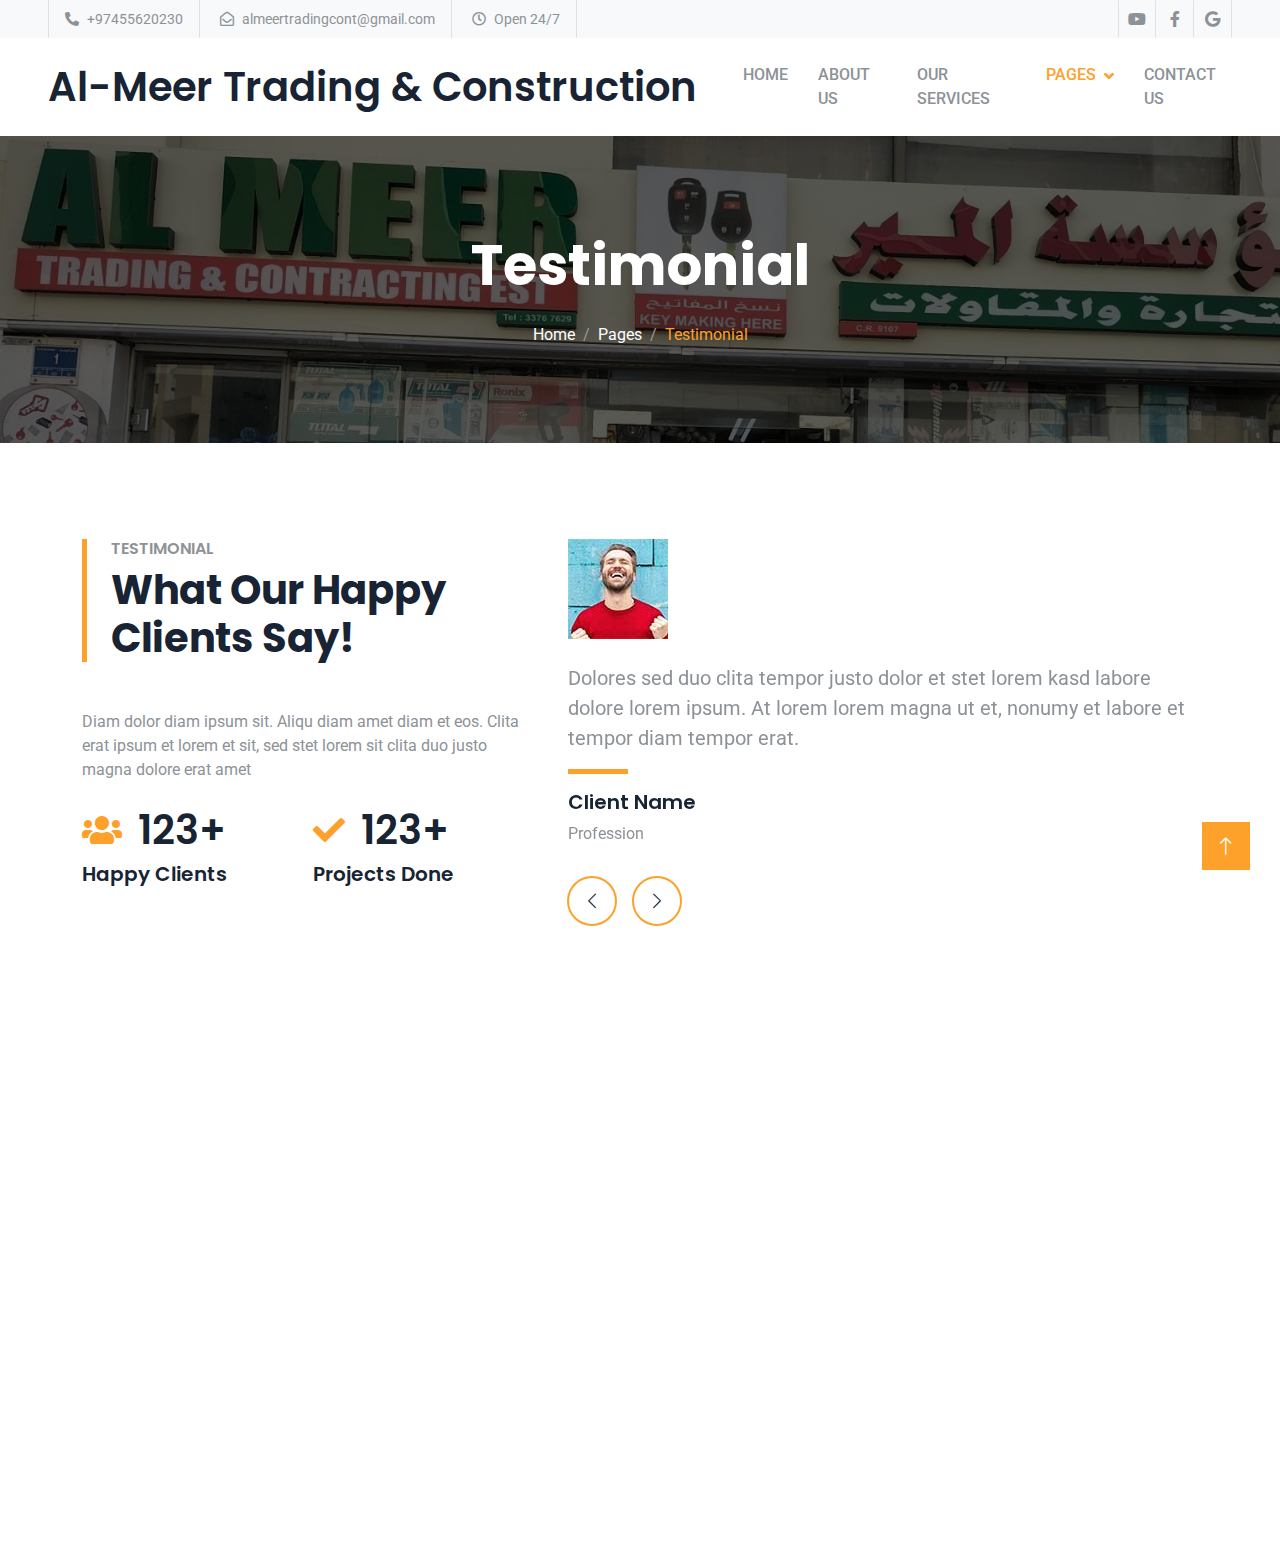
<file: testimonial.html>
<!DOCTYPE html>
<html lang="en">

<head>
    <meta charset="utf-8">
    <title>Best Electric, Plumbing, Painting, Sattelite & Building Maintenance Service,Qatar | Al-Meer</title>
    <meta content="width=device-width, initial-scale=1.0" name="viewport">
    <meta  name="keywords" content="satellite internet solutions in Qatar, satellite dish installation in qatar, home service for satellite in qatar, Qatar Living to find labor and moving service providers,dish antenna installation near me in qatar.">
    <meta name="description" content="vodafone qatar home service near me ooredoo orbi satellite, The best satellite service in Qatar for vodafone and orbi. Qatar Satellite Company" />

    <!-- Favicon -->
    <link href="img/favicon.ico" rel="icon">

    <!-- Google Web Fonts -->
    <link rel="preconnect" href="https://fonts.googleapis.com">
    <link rel="preconnect" href="https://fonts.gstatic.com" crossorigin>
    <link href="https://fonts.googleapis.com/css2?family=Roboto:wght@400;500&family=Poppins:wght@600;700&display=swap" rel="stylesheet"> 

    <!-- Icon Font Stylesheet -->
    <link href="https://cdnjs.cloudflare.com/ajax/libs/font-awesome/5.10.0/css/all.min.css" rel="stylesheet">
    <link href="https://cdn.jsdelivr.net/npm/bootstrap-icons@1.4.1/font/bootstrap-icons.css" rel="stylesheet">

    <!-- Libraries Stylesheet -->
    <link href="lib/animate/animate.min.css" rel="stylesheet">
    <link href="lib/owlcarousel/assets/owl.carousel.min.css" rel="stylesheet">

    <!-- Customized Bootstrap Stylesheet -->
    <link href="css/bootstrap.min.css" rel="stylesheet">

    <!-- Template Stylesheet -->
    <link href="css/style.css" rel="stylesheet">
</head>

<body>
    <!-- Spinner Start -->
    <div id="spinner" class="show bg-white position-fixed translate-middle w-100 vh-100 top-50 start-50 d-flex align-items-center justify-content-center">
        <div class="spinner-grow text-primary" role="status"></div>
    </div>
    <!-- Spinner End -->


    <!-- Topbar Start -->
    <div class="container-fluid bg-light p-0">
        <div class="row gx-0 d-none d-lg-flex">
            <div class="col-lg-7 px-5 text-start">
                <div class="h-100 d-inline-flex align-items-center border-start border-end px-3">
                    <small class="fa fa-phone-alt me-2"></small>
                    <small>+97455620230</small>
                </div>
                <div class="h-100 d-inline-flex align-items-center border-end px-3">
                    <small class="far fa-envelope-open me-2"></small>
                    <small>almeertradingcont@gmail.com</small>
                </div>
                <div class="h-100 d-inline-flex align-items-center border-end px-3">
                    <small class="far fa-clock me-2"></small>
                    <small>Open 24/7 </small>
                </div>
            </div>
            <div class="col-lg-5 px-5 text-end">
                <div class="h-100 d-inline-flex align-items-center">
                    <a class="btn btn-square border-end border-start"href="https://www.youtube.com/@al-meertrading"><i class="fab fa-youtube"></i></a>
                    <a class="btn btn-square border-end" href=""><i class="fab fa-facebook-f"></i></i></a>
                    <a class="btn btn-square border-end" target="_blank" href="https://goo.gl/maps/StFHxFNc4XBpoG9H8"><i class="fab fa-google"></i></a>
                </div>
            </div>
        </div>
    </div>
    <!-- Topbar End -->


    <!-- Navbar Start -->
    <nav class="navbar navbar-expand-lg bg-white navbar-light sticky-top px-4 px-lg-5 py-lg-0">
        <a href="index.html" class="navbar-brand d-flex align-items-center">
            <h1 class="m-0"></i>Al-Meer Trading & Construction</h1>
        </a>
        <button type="button" class="navbar-toggler" data-bs-toggle="collapse" data-bs-target="#navbarCollapse">
            <span class="navbar-toggler-icon"></span>
        </button>
        <div class="collapse navbar-collapse" id="navbarCollapse">
            <div class="navbar-nav ms-auto py-3 py-lg-0">
                <a href="index.html" class="nav-item nav-link">Home</a>
                <a href="about.html" class="nav-item nav-link">About Us</a>
                <a href="service.html" class="nav-item nav-link">Our Services</a>
                <div class="nav-item dropdown">
                    <a href="#" class="nav-link dropdown-toggle active" data-bs-toggle="dropdown">Pages</a>
                    <div class="dropdown-menu bg-light m-0">
                        <a href="feature.html" class="dropdown-item">Features</a>
                        <a href="appointment.html" class="dropdown-item">Appointment</a>
                        <a href="team.html" class="dropdown-item">Our Team</a>
                        <a href="testimonial.html" class="dropdown-item active">Testimonial</a>
                        <a href="404.html" class="dropdown-item">404 Page</a>
                    </div>
                </div>
                <a href="contact.html" class="nav-item nav-link">Contact Us</a>
            </div>
        </div>
    </nav>
    <!-- Navbar End -->


    <!-- Page Header Start -->
    <div class="container-fluid page-header py-5 mb-5 wow fadeIn" data-wow-delay="0.1s">
        <div class="container text-center py-5">
            <h1 class="display-4 text-white animated slideInDown mb-4">Testimonial</h1>
            <nav aria-label="breadcrumb animated slideInDown">
                <ol class="breadcrumb justify-content-center mb-0">
                    <li class="breadcrumb-item"><a class="text-white" href="#">Home</a></li>
                    <li class="breadcrumb-item"><a class="text-white" href="#">Pages</a></li>
                    <li class="breadcrumb-item text-primary active" aria-current="page">Testimonial</li>
                </ol>
            </nav>
        </div>
    </div>
    <!-- Page Header End -->


    <!-- Testimonial Start -->
    <div class="container-xxl py-5">
        <div class="container">
            <div class="row g-5">
                <div class="col-lg-5 wow fadeInUp" data-wow-delay="0.1s">
                    <div class="border-start border-5 border-primary ps-4 mb-5">
                        <h6 class="text-body text-uppercase mb-2">Testimonial</h6>
                        <h1 class="display-6 mb-0">What Our Happy Clients Say!</h1>
                    </div>
                    <p class="mb-4">Diam dolor diam ipsum sit. Aliqu diam amet diam et eos. Clita erat ipsum et lorem et sit, sed stet lorem sit clita duo justo magna dolore erat amet</p>
                    <div class="row g-4">
                        <div class="col-sm-6">
                            <div class="d-flex align-items-center mb-2">
                                <i class="fa fa-users fa-2x text-primary flex-shrink-0"></i>
                                <h1 class="ms-3 mb-0">123+</h1>
                            </div>
                            <h5 class="mb-0">Happy Clients</h5>
                        </div>
                        <div class="col-sm-6">
                            <div class="d-flex align-items-center mb-2">
                                <i class="fa fa-check fa-2x text-primary flex-shrink-0"></i>
                                <h1 class="ms-3 mb-0">123+</h1>
                            </div>
                            <h5 class="mb-0">Projects Done</h5>
                        </div>
                    </div>
                </div>
                <div class="col-lg-7 wow fadeInUp" data-wow-delay="0.5s">
                    <div class="owl-carousel testimonial-carousel">
                        <div class="testimonial-item">
                            <img class="img-fluid mb-4" src="img/testimonial-1.jpg" alt="">
                            <p class="fs-5">Dolores sed duo clita tempor justo dolor et stet lorem kasd labore dolore lorem ipsum. At lorem lorem magna ut et, nonumy et labore et tempor diam tempor erat.</p>
                            <div class="bg-primary mb-3" style="width: 60px; height: 5px"></div>
                            <h5>Client Name</h5>
                            <span>Profession</span>
                        </div>
                        <div class="testimonial-item">
                            <img class="img-fluid mb-4" src="img/testimonial-2.jpg" alt="">
                            <p class="fs-5">Dolores sed duo clita tempor justo dolor et stet lorem kasd labore dolore lorem ipsum. At lorem lorem magna ut et, nonumy et labore et tempor diam tempor erat.</p>
                            <div class="bg-primary mb-3" style="width: 60px; height: 5px"></div>
                            <h5>Client Name</h5>
                            <span>Profession</span>
                        </div>
                    </div>
                </div>
            </div>
        </div>
    </div>
    <!-- Testimonial End -->


    <!-- Footer Start -->
    <div class="container-fluid bg-dark footer mt-5 pt-5 wow fadeIn" data-wow-delay="0.1s">
        <div class="container py-5">
            <div class="row g-5">
                <div class="col-lg-3 col-md-6">
                    <h1 class="text-white mb-4"></i>Al-Meer Trading</h1>
                    <p>We're one of the pioneer of Plumbing service, Painting service, Electric & Sattelite service provider near you inside whole Qatar with resonable price.</p>
                    <div class="d-flex pt-2">
                        <a class="btn btn-square btn-outline-primary me-1" target="_blank" href="https://www.youtube.com/@al-meertrading"><i class="fab fa-youtube"></i></a>
                        <a class="btn btn-square btn-outline-primary me-1" target="_blank" href=""><i class="fab fa-facebook-f"></i></a>                        
                        <a class="btn btn-square btn-outline-primary me-0" target="_blank" href="https://goo.gl/maps/StFHxFNc4XBpoG9H8"><i class="fab fa-google"></i></a>
                    </div>
                </div>
                <div class="col-lg-3 col-md-6">
                    <h4 class="text-light mb-4">Address</h4>
                    <p><i class="fa fa-map-marker-alt me-3"></i>Building 97, Zone: 25, Street: 850, Al Mansoura St, Doha, Qatar</p>
                    <p><i class="fa fa-phone-alt me-3"></i>+97455620230</p>
                    <p><i class="fa fa-envelope me-3"></i>almeertradingcont@gmail.com</p>
                </div>
                <div class="col-lg-3 col-md-6">
                    <h4 class="text-light mb-4">Quick Links</h4>
                    <a class="btn btn-link" href="/about.html">About Us</a>
                    <a class="btn btn-link" href="/contact.html">Contact Us</a>
                    <a class="btn btn-link" href="/service.html">Our Services</a>
                    <a class="btn btn-link" href="/appointment.html">Support</a>
                </div>
                <div class="col-lg-3 col-md-6">
                    <h4 class="text-light mb-4">Newsletter</h4>
                    <p>Please, Subscribe our Newsletter to get updated about our all services & offer.</p>
                    <div class="position-relative mx-auto" style="max-width: 400px;">
                        <input class="form-control bg-transparent w-100 py-3 ps-4 pe-5" type="text" placeholder="Your email">
                        <button type="button" class="btn btn-primary py-2 position-absolute top-0 end-0 mt-2 me-2">SignUp</button>
                    </div>
                </div>
            </div>
        </div>
        <div class="container-fluid copyright">
            <div class="container">
                <div class="row">
                    <div class="col-md-6 text-center text-md-start mb-3 mb-md-0">
                        &copy; <a href="#">Al-Meer Trading & Construction</a> All Right Reserved.
                    </div>
                    <div class="col-md-6 text-center text-md-end">
                        Designed By <a href="https://rajuahmed.azurewebsites.net">Raju Ahmed</a>
                    </div>
                </div>
            </div>
        </div>
    </div>
    <!-- Footer End -->


    <!-- Back to Top -->
    <a href="#" class="btn btn-lg btn-primary btn-lg-square back-to-top"><i class="bi bi-arrow-up"></i></a>


    <!-- JavaScript Libraries -->
    <script src="https://code.jquery.com/jquery-3.4.1.min.js"></script>
    <script src="https://cdn.jsdelivr.net/npm/bootstrap@5.0.0/dist/js/bootstrap.bundle.min.js"></script>
    <script src="lib/wow/wow.min.js"></script>
    <script src="lib/easing/easing.min.js"></script>
    <script src="lib/waypoints/waypoints.min.js"></script>
    <script src="lib/owlcarousel/owl.carousel.min.js"></script>

    <!-- Template Javascript -->
    <script src="js/main.js"></script>
</body>

</html>
</file>
<file: css/style.css>
/********** Template CSS **********/
:root {
    --primary: #FDA12B;
    --secondary: #8D9297;
    --light: #F8F9FA;
    --dark: #182333;
}

.back-to-top {
    position: fixed;
    display: none;
    right: 30px;
    bottom: 30px;
    z-index: 99;
}


/*** Spinner ***/
#spinner {
    opacity: 0;
    visibility: hidden;
    transition: opacity .5s ease-out, visibility 0s linear .5s;
    z-index: 99999;
}

#spinner.show {
    transition: opacity .5s ease-out, visibility 0s linear 0s;
    visibility: visible;
    opacity: 1;
}


/*** Button ***/
.btn {
    font-weight: 500;
    transition: .5s;
}

.btn.btn-primary,
.btn.btn-outline-primary:hover {
    color: #FFFFFF;
}

.btn-square {
    width: 38px;
    height: 38px;
}

.btn-sm-square {
    width: 32px;
    height: 32px;
}

.btn-lg-square {
    width: 48px;
    height: 48px;
}

.btn-square,
.btn-sm-square,
.btn-lg-square {
    padding: 0;
    display: flex;
    align-items: center;
    justify-content: center;
    font-weight: normal;
}


/*** Navbar ***/
.navbar.sticky-top {
    top: -100px;
    transition: .5s;
}

.navbar .navbar-nav .nav-link {
    margin-left: 30px;
    padding: 25px 0;
    color: var(--secondary);
    font-weight: 500;
    text-transform: uppercase;
    outline: none;
}

.navbar .navbar-nav .nav-link:hover,
.navbar .navbar-nav .nav-link.active {
    color: var(--primary);
}

.navbar .dropdown-toggle::after {
    border: none;
    content: "\f107";
    font-family: "Font Awesome 5 Free";
    font-weight: 900;
    vertical-align: middle;
    margin-left: 8px;
}

@media (max-width: 991.98px) {
    .navbar .navbar-nav .nav-link  {
        margin-left: 0;
        padding: 10px 0;
    }

    .navbar .navbar-nav {
        margin-top: 25px;
        border-top: 1px solid #EEEEEE;
    }
}

@media (min-width: 992px) {
    .navbar .nav-item .dropdown-menu {
        display: block;
        border: none;
        margin-top: 0;
        top: 150%;
        right: 0;
        opacity: 0;
        visibility: hidden;
        transition: .5s;
    }

    .navbar .nav-item:hover .dropdown-menu {
        top: 100%;
        visibility: visible;
        transition: .5s;
        opacity: 1;
    }
}


/*** Header ***/
.carousel-caption {
    top: 0;
    left: 0;
    right: 0;
    bottom: 0;
    display: flex;
    align-items: center;
    text-align: start;
    background: rgba(0, 0, 0, .65);
    z-index: 1;
}

.carousel-control-prev,
.carousel-control-next {
    width: 15%;
}

.carousel-control-prev-icon,
.carousel-control-next-icon {
    width: 4rem;
    height: 4rem;
    background-color: var(--dark);
    border: 15px solid var(--dark);
    border-radius: 50px;
}

.carousel-caption .breadcrumb-item+.breadcrumb-item::before {
    content: "\f111";
    font-family: "Font Awesome 5 Free";
    font-weight: 900;
    color: var(--primary);
}

@media (max-width: 768px) {
    #header-carousel .carousel-item {
        position: relative;
        min-height: 450px;
    }
    
    #header-carousel .carousel-item img {
        position: absolute;
        width: 100%;
        height: 100%;
        object-fit: cover;
    }

    .carousel-control-prev-icon,
    .carousel-control-next-icon {
        width: 3rem;
        height: 3rem;
        border-width: 12px;
    }
}

.page-header {
    background: linear-gradient(rgba(0, 0, 0, .65), rgba(0, 0, 0, .65)), url(../img/Shopfornt.jpeg) center center no-repeat;
    background-size: cover;
}

.page-header .breadcrumb-item+.breadcrumb-item::before {
    color: #999999;
}


/*** Facts ***/
.facts-overlay {
    position: absolute;
    padding: 30px;
    width: 100%;
    height: 100%;
    top: 0;
    left: 0;
    display: flex;
    flex-direction: column;
    justify-content: center;
    background: rgba(0, 0, 0, .65);
}

.facts-overlay h1 {
    font-size: 120px;
    color: transparent;
    -webkit-text-stroke: 2px var(--primary);
}

.facts-overlay a:hover {
    color: var(--primary) !important;
}


/*** Service ***/
.service-text::before {
    position: absolute;
    content: "";
    width: 100%;
    height: 0;
    top: 0;
    left: 0;
    background: var(--primary);
    opacity: 0;
    transition: .5s;
}

.service-item:hover .service-text::before {
    height: 100%;
    opacity: 1;
}

.service-text * {
    position: relative;
    transition: .5s;
    z-index: 1;
}

.service-item:hover .service-text * {
    color: #FFFFFF !important;
}


/*** Appointment ***/
.appointment {
    background: linear-gradient(rgba(0, 0, 0, .65), rgba(0, 0, 0, .65)), url(../img/carousel-2.jpg) center center no-repeat;
    background-size: cover;
}


/*** Team ***/
.team-text {
    position: absolute;
    width: 75%;
    bottom: 30px;
    left: 0;
    transition: .5s;
}

.team-item:hover .team-text {
    width: 100%;
}

.team-text * {
    transition: .5s;
}

.team-item:hover .team-text * {
    letter-spacing: 2px;
}


/*** Testimonial ***/
.testimonial-carousel .owl-item img {
    width: 100px;
    height: 100px;
}

.testimonial-carousel .owl-nav {
    margin-top: 30px;
    display: flex;
    justify-content: start;
}

.testimonial-carousel .owl-nav .owl-prev,
.testimonial-carousel .owl-nav .owl-next {
    margin-right: 15px;
    width: 50px;
    height: 50px;
    display: flex;
    align-items: center;
    justify-content: center;
    color: var(--dark);
    border: 2px solid var(--primary);
    border-radius: 50px;
    font-size: 18px;
    transition: .5s;
}

.testimonial-carousel .owl-nav .owl-prev:hover,
.testimonial-carousel .owl-nav .owl-next:hover {
    color: #FFFFFF;
    background: var(--primary);
}


/*** Footer ***/
.footer {
    color: #999999;
}

.footer .btn.btn-link {
    display: block;
    margin-bottom: 5px;
    padding: 0;
    text-align: left;
    color: #999999;
    font-weight: normal;
    text-transform: capitalize;
    transition: .3s;
}

.footer .btn.btn-link::before {
    position: relative;
    content: "\f105";
    font-family: "Font Awesome 5 Free";
    font-weight: 900;
    color: #999999;
    margin-right: 10px;
}

.footer .btn.btn-link:hover {
    color: var(--light);
    letter-spacing: 1px;
    box-shadow: none;
}

.footer .copyright {
    padding: 25px 0;
    font-size: 15px;
    border-top: 1px solid rgba(256, 256, 256, .1);
}

.footer .copyright a {
    color: var(--light);
}

.footer .copyright a:hover {
    color: var(--primary);
}
</file>
